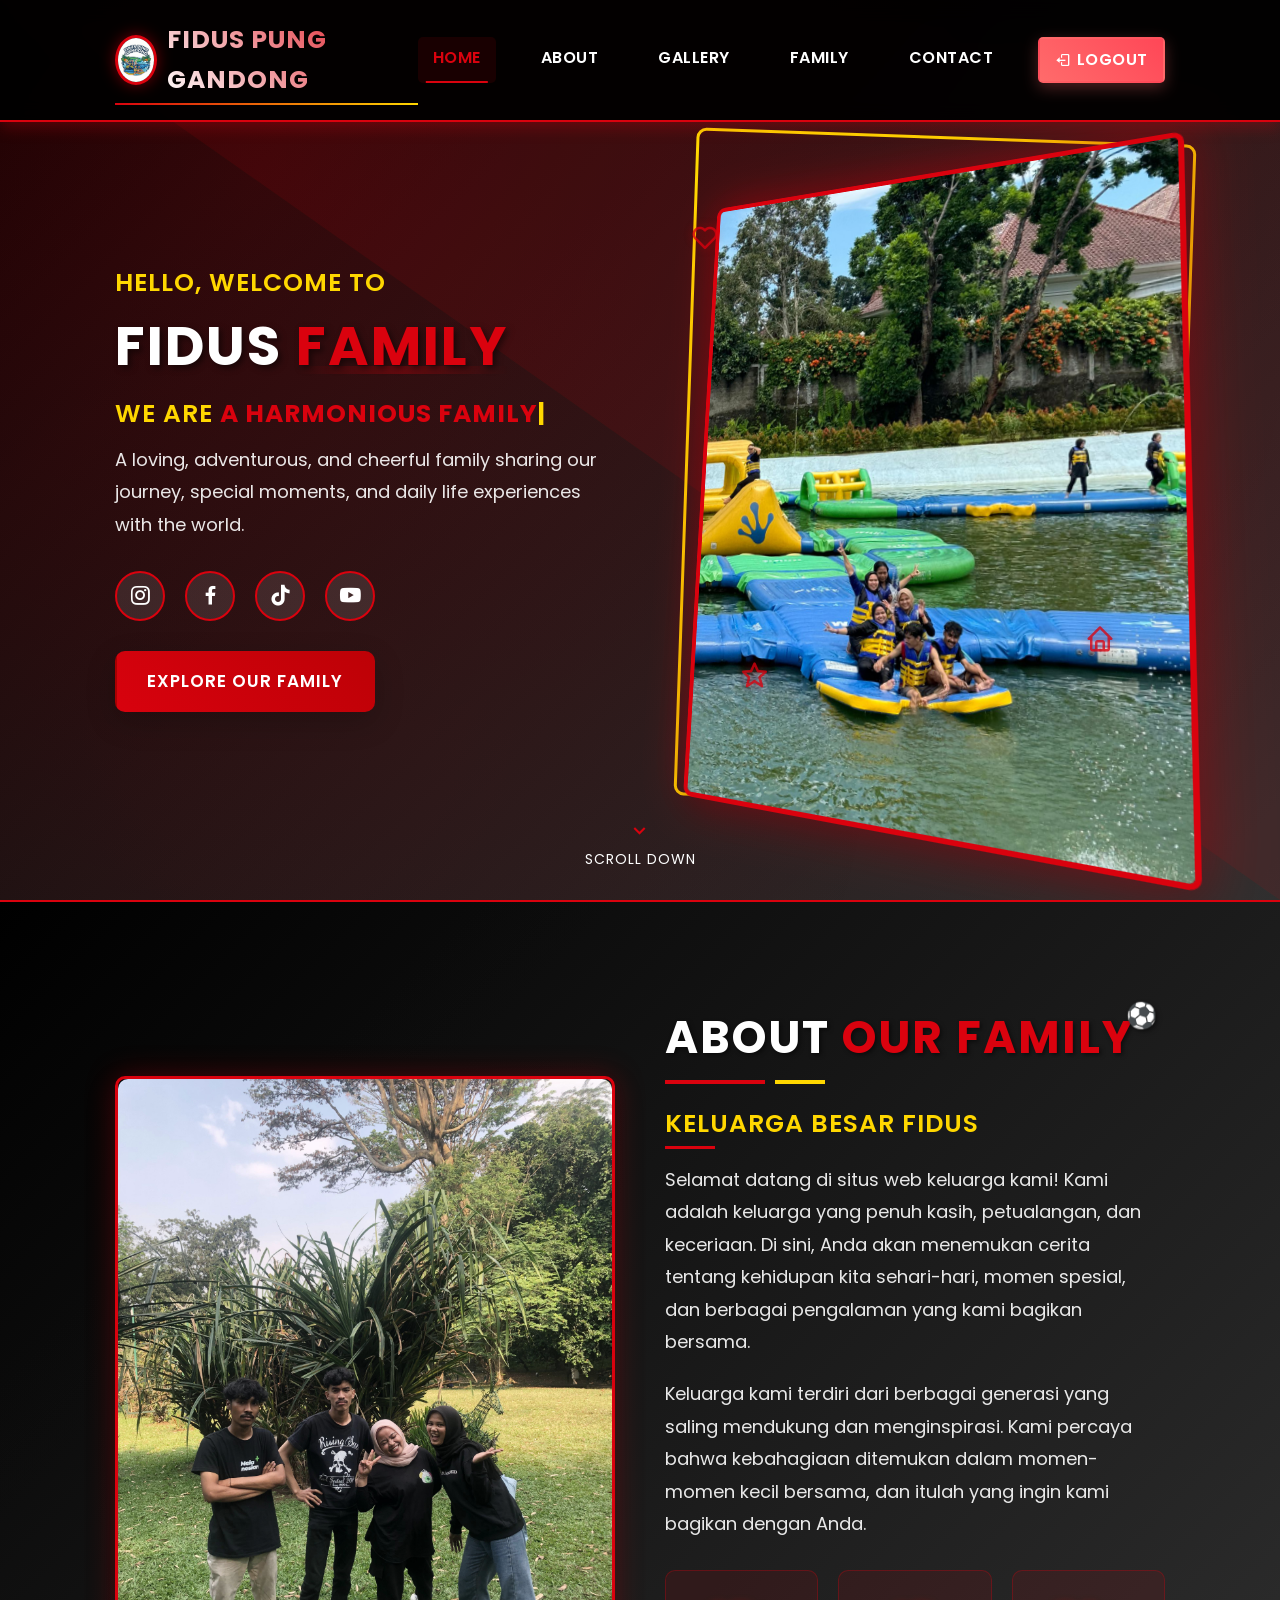
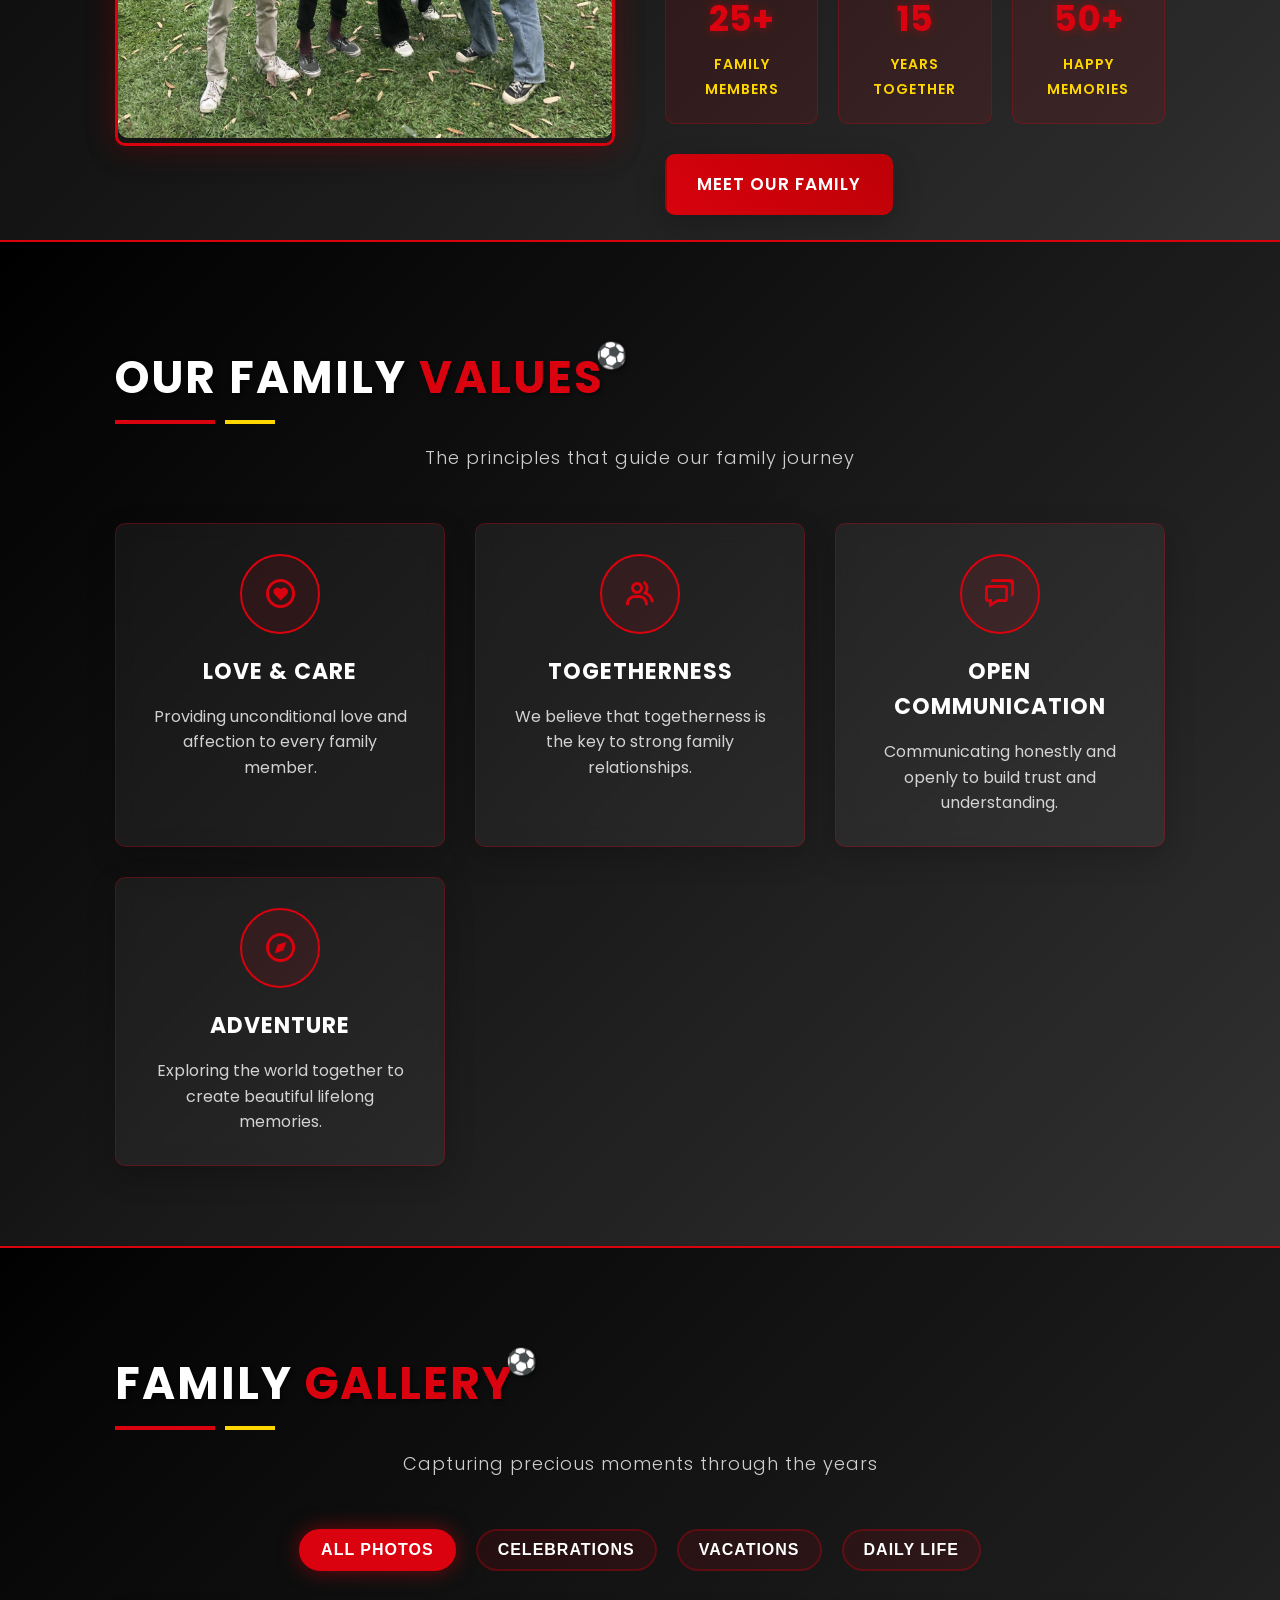
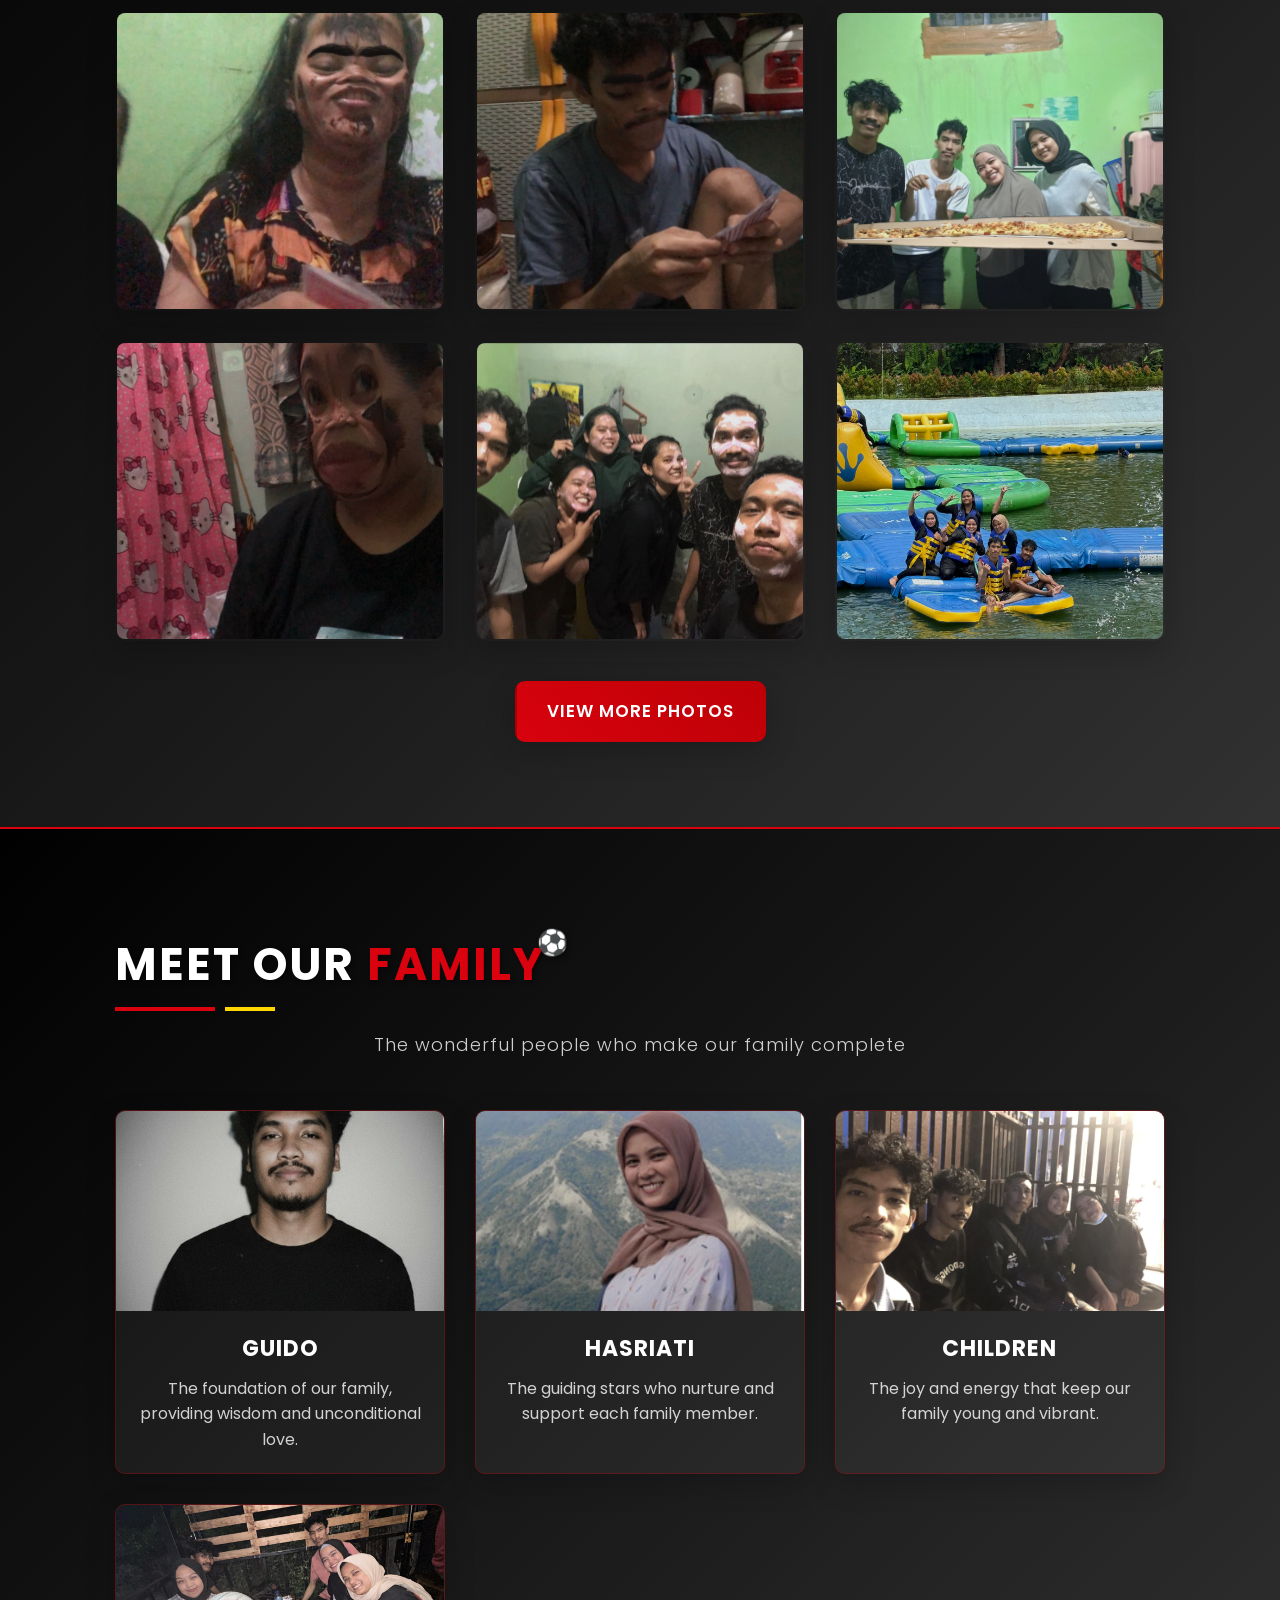
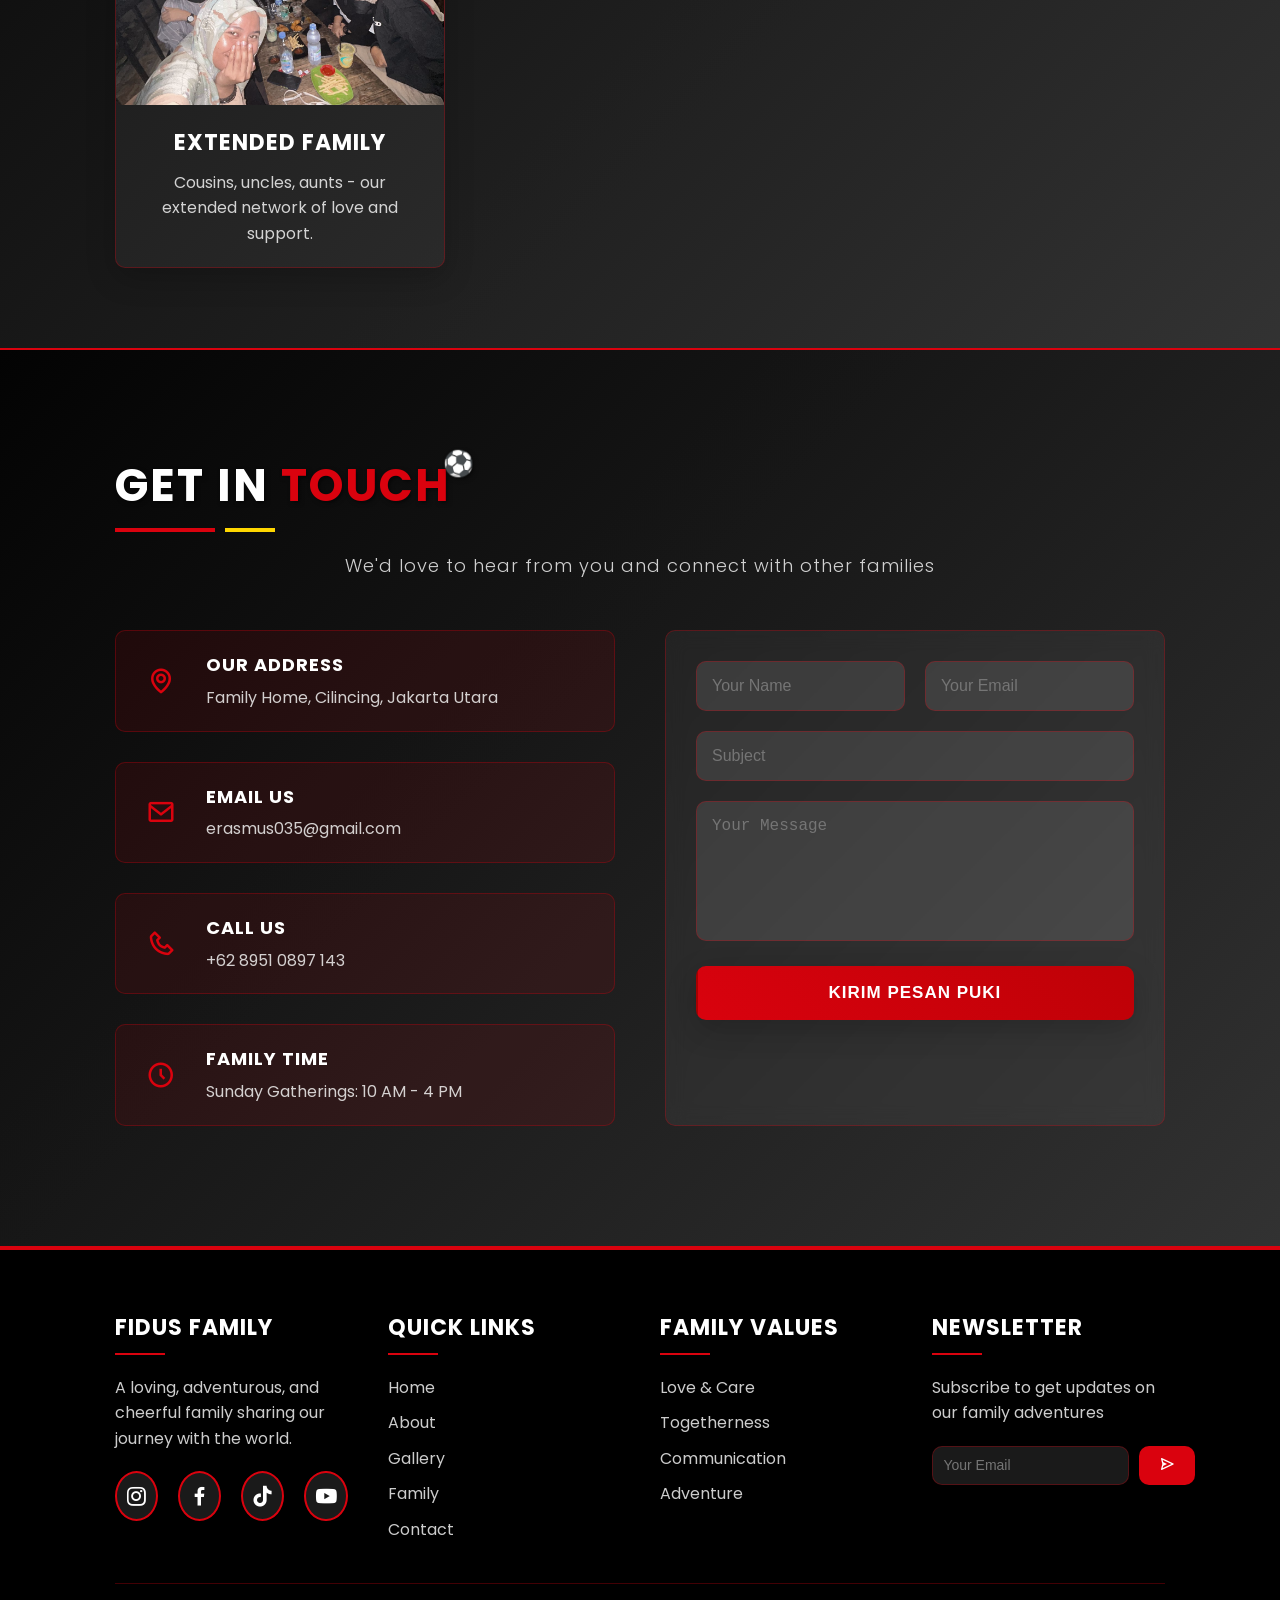
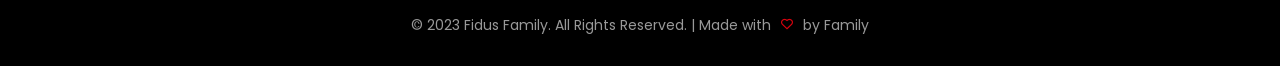
<file: index.html>
<!DOCTYPE html>
<html lang="en">
<head>
    <meta charset="UTF-8">
    <meta name="viewport" content="width=device-width, initial-scale=1.0">
    <title>Profil Keluarga Besar Fidus</title>
    
    <!--box icons-->
    <link href='https://unpkg.com/boxicons@2.1.4/css/boxicons.min.css' rel='stylesheet'>
    
    <!--google fonts-->
    <link rel="preconnect" href="https://fonts.googleapis.com">
    <link rel="preconnect" href="https://fonts.gstatic.com" crossorigin>
    <link href="https://fonts.googleapis.com/css2?family=Poppins:wght@300;400;500;600;700&family=Playfair+Display:wght@400;500;600;700&family=Dancing+Script:wght@400;500;600&display=swap" rel="stylesheet">
    
    <!--custom css-->
    <link rel="stylesheet" href="style.css">
</head>
<body>

    <!--header design-->
    <header class="header">
        <a href="#" class="logo">
            <img src="unnamed.jpg" alt="Fidus Family Logo" class="logo-img">
            <span class="logo-text">Fidus Pung Gandong</span>
        </a>

        <i class='bx bx-menu' id="menu-icon"></i>

        <nav class="navbar">
            <a href="#home" class="active">Home</a>
            <a href="#about">About</a>
            <a href="#photos">Gallery</a>
            <a href="#family">Family</a>
            <a href="#contact">Contact</a>
            <a href="#" class="logout-btn" id="logoutBtn">
                <i class='bx bx-log-out'></i>
                <span>Logout</span>
            </a>
        </nav>
    </header>

    <!-- Mobile Menu Overlay -->
    <div class="menu-overlay" id="menuOverlay"></div>

    <!--home section design-->
    <section class="home" id="home">
        <div class="home-content">
            <h3>Hello, Welcome to</h3>
            <h1>Fidus <span>Family</span></h1>
            <h3 class="tagline">We Are <span class="typing-text">A Harmonious Family</span></h3>
            <p>A loving, adventurous, and cheerful family sharing our journey, special moments, and daily life experiences with the world.</p>
            <div class="social-media">
                <a href="https://www.instagram.com/"><i class='bx bxl-instagram' ></i></a>
                <a href="#"><i class='bx bxl-facebook' ></i></a>
                <a href="https://www.tiktok.com/@florensiano7"><i class='bx bxl-tiktok' ></i></a>
                <a href="#"><i class='bx bxl-youtube' ></i></a>
            </div>
            <a href="#" class="btn">Explore Our Family</a>
        </div>

        <div class="home-img">
            <div class="img-container">
                <img src="fidus4.jpg" alt="Fidus Family" class="main-img">
                <div class="img-frame"></div>
                <div class="floating-icons">
                    <i class='bx bx-heart'></i>
                    <i class='bx bx-home'></i>
                    <i class='bx bx-star'></i>
                </div>
            </div>
        </div>
        
        <!-- Scroll indicator -->
        <div class="scroll-down">
            <a href="#about">
                <i class='bx bx-chevron-down'></i>
                <span>Scroll Down</span>
            </a>
        </div>
    </section>

    <!--about section design-->
    <section class="about" id="about">
        <div class="about-img">
            <div class="img-wrapper">
                <img src="fidus12.jpg" alt="About Fidus Family">
                <div class="img-overlay"></div>
            </div>
        </div>

        <div class="about-content">
            <h2 class="heading">About <span>Our Family</span></h2>
            <h3>Keluarga Besar Fidus</h3>
            <p>Selamat datang di situs web keluarga kami! Kami adalah keluarga yang penuh kasih, petualangan, dan keceriaan. Di sini, Anda akan menemukan cerita tentang kehidupan kita sehari-hari, momen spesial, dan berbagai pengalaman yang kami bagikan bersama.</p>
            <p>Keluarga kami terdiri dari berbagai generasi yang saling mendukung dan menginspirasi. Kami percaya bahwa kebahagiaan ditemukan dalam momen-momen kecil bersama, dan itulah yang ingin kami bagikan dengan Anda.</p>
            <div class="family-stats">
                <div class="stat">
                    <h4>25+</h4>
                    <p>Family Members</p>
                </div>
                <div class="stat">
                    <h4>15</h4>
                    <p>Years Together</p>
                </div>
                <div class="stat">
                    <h4>50+</h4>
                    <p>Happy Memories</p>
                </div>
            </div>
            <a href="#family" class="btn">Meet Our Family</a>
        </div>
    </section>

    <!--family values section-->
    <section class="values" id="values">
        <h2 class="heading">Our Family <span>Values</span></h2>
        <p class="section-subtitle">The principles that guide our family journey</p>
        
        <div class="values-container">
            <div class="value-card">
                <div class="value-icon">
                    <i class='bx bx-heart-circle'></i>
                </div>
                <h3>Love & Care</h3>
                <p>Providing unconditional love and affection to every family member.</p>
            </div>
            
            <div class="value-card">
                <div class="value-icon">
                    <i class='bx bx-group'></i>
                </div>
                <h3>Togetherness</h3>
                <p>We believe that togetherness is the key to strong family relationships.</p>
            </div>
            
            <div class="value-card">
                <div class="value-icon">
                    <i class='bx bx-chat'></i>
                </div>
                <h3>Open Communication</h3>
                <p>Communicating honestly and openly to build trust and understanding.</p>
            </div>
            
            <div class="value-card">
                <div class="value-icon">
                    <i class='bx bx-compass'></i>
                </div>
                <h3>Adventure</h3>
                <p>Exploring the world together to create beautiful lifelong memories.</p>
            </div>
        </div>
    </section>

    <!--photos section design-->
    <section class="photos" id="photos">
        <h2 class="heading">Family <span>Gallery</span></h2>
        <p class="section-subtitle">Capturing precious moments through the years</p>

        <div class="gallery-controls">
            <button class="filter-btn active" data-filter="all">All Photos</button>
            <button class="filter-btn" data-filter="celebration">Celebrations</button>
            <button class="filter-btn" data-filter="vacation">Vacations</button>
            <button class="filter-btn" data-filter="daily">Daily Life</button>
        </div>

        <div class="photos-container">
            <div class="photos-box" data-category="celebration">
                <img src="fidus10.jpeg" alt="Family Celebration">
                <div class="photos-layer">
                    <h4>Family Celebration</h4>
                    <p>Celebrating special occasions together with joy and laughter.</p>
                    <div class="photo-actions">
                        <a href="#" class="zoom-btn"><i class='bx bx-zoom-in'></i></a>
                        <a href="fidus10.jpeg" download="fidus10.jpeg" class="download-btn"><i class='bx bx-download'></i></a>
                    </div>
                </div>
            </div>

            <div class="photos-box" data-category="vacation">
                <img src="fidus11.jpeg" alt="Family Vacation">
                <div class="photos-layer">
                    <h4>Beach Vacation</h4>
                    <p>Creating beautiful memories by the sea during our annual family trip.</p>
                    <div class="photo-actions">
                        <a href="#" class="zoom-btn"><i class='bx bx-zoom-in'></i></a>
                        <a href="fidus11.jpeg" download="fidus11.jpeg" class="download-btn"><i class='bx bx-download'></i></a>
                    </div>
                </div>
            </div>

            <div class="photos-box" data-category="daily">
                <img src="fidus6.jpg" alt="Family Dinner">
                <div class="photos-layer">
                    <h4>Family Dinner</h4>
                    <p>Sharing stories and delicious meals around the dinner table.</p>
                    <div class="photo-actions">
                        <a href="#" class="zoom-btn"><i class='bx bx-zoom-in'></i></a>
                        <a href="fidus6.jpg" download="fidus6.jpg" class="download-btn"><i class='bx bx-download'></i></a>
                    </div>
                </div>      
            </div>

            <div class="photos-box" data-category="celebration">
                <img src="fidus9.jpeg" alt="Birthday Party">
                <div class="photos-layer">
                    <h4>Birthday Party</h4>
                    <p>Celebrating another year of life with love and cheer.</p>
                    <div class="photo-actions">
                        <a href="#" class="zoom-btn"><i class='bx bx-zoom-in'></i></a>
                        <a href="fidus9.jpeg" download="fidus9.jpeg" class="download-btn"><i class='bx bx-download'></i></a>
                    </div>
                </div>
            </div>

            <div class="photos-box" data-category="vacation">
                <img src="fidus2.jpg" alt="Mountain Trip">
                <div class="photos-layer">
                    <h4>Mountain Adventure</h4>
                    <p>Exploring nature and challenging ourselves with outdoor activities.</p>
                    <div class="photo-actions">
                        <a href="#" class="zoom-btn"><i class='bx bx-zoom-in'></i></a>
                        <a href="fidus2.jpg" download="fidus2.jpg" class="download-btn"><i class='bx bx-download'></i></a>
                    </div>
                </div>
            </div>

            <div class="photos-box" data-category="daily">
                <img src="fidus3.jpg" alt="Game Night">
                <div class="photos-layer">
                    <h4>Family Game Night</h4>
                    <p>Fun and laughter during our weekly family game sessions.</p>
                    <div class="photo-actions">
                        <a href="#" class="zoom-btn"><i class='bx bx-zoom-in'></i></a>
                        <a href="fidus3.jpg" download="fidus3.jpg" class="download-btn"><i class='bx bx-download'></i></a>
                    </div>
                </div>
            </div>
        </div>
        
        <div class="view-more">
            <a href="#" class="btn">View More Photos</a>
        </div>
    </section>

    <!--family members section-->
    <section class="family" id="family">
        <h2 class="heading">Meet Our <span>Family</span></h2>
        <p class="section-subtitle">The wonderful people who make our family complete</p>
        
        <div class="family-container">
            <div class="family-card">
                <div class="member-img">
                    <img src="guido.jpg" alt="Grandparents">
                </div>
                <h3>Guido</h3>
                <p>The foundation of our family, providing wisdom and unconditional love.</p>
            </div>
            
            <div class="family-card">
                <div class="member-img">
                    <img src="hasriati.jpg" alt="Parents">
                </div>
                <h3>Hasriati</h3>
                <p>The guiding stars who nurture and support each family member.</p>
            </div>
            
            <div class="family-card">
                <div class="member-img">
                    <img src="fidus7.jpg" alt="Children">
                </div>
                <h3>Children</h3>
                <p>The joy and energy that keep our family young and vibrant.</p>
            </div>
            
            <div class="family-card">
                <div class="member-img">
                    <img src="fidus8.jpg" alt="Extended Family">
                </div>
                <h3>Extended Family</h3>
                <p>Cousins, uncles, aunts - our extended network of love and support.</p>
            </div>
        </div>
    </section>

    <!--contact section-->
    <section class="contact" id="contact">
        <h2 class="heading">Get In <span>Touch</span></h2>
        <p class="section-subtitle">We'd love to hear from you and connect with other families</p>
        
        <div class="contact-container">
            <div class="contact-info">
                <div class="info-box">
                    <i class='bx bx-map'></i>
                    <div>
                        <h3>Our Address</h3>
                        <p>Family Home, Cilincing, Jakarta Utara</p>
                    </div>
                </div>
                
                <div class="info-box">
                    <i class='bx bx-envelope'></i>
                    <div>
                        <h3>Email Us</h3>
                        <p>erasmus035@gmail.com</p>
                    </div>
                </div>
                
                <div class="info-box">
                    <i class='bx bx-phone'></i>
                    <div>
                        <h3>Call Us</h3>
                        <p>+62 8951 0897 143</p>
                    </div>
                </div>
                
                <div class="info-box">
                    <i class='bx bx-time-five'></i>
                    <div>
                        <h3>Family Time</h3>
                        <p>Sunday Gatherings: 10 AM - 4 PM</p>
                    </div>
                </div>
            </div>
            
            <div class="contact-form">
                <form action="#">
                    <div class="input-box">
                        <input type="text" placeholder="Your Name" required>
                        <input type="email" placeholder="Your Email" required>
                    </div>
                    <div class="input-box">
                        <input type="text" placeholder="Subject" required>
                    </div>
                    <textarea placeholder="Your Message" rows="6" required></textarea>
                    <button type="submit" class="btn">Kirim Pesan Puki</button>
                </form>
            </div>
        </div>
    </section>

    <!--footer-->
    <footer class="footer">
        <div class="footer-container">
            <div class="footer-col">
                <h3>Fidus Family</h3>
                <p>A loving, adventurous, and cheerful family sharing our journey with the world.</p>
                <div class="social-media">
                    <a href="https://www.instagram.com/" target="_blank"><i class='bx bxl-instagram' ></i></a>
                    <a href="#"><i class='bx bxl-facebook' ></i></a>
                    <a href="https://www.tiktok.com/@florensiano7"><i class='bx bxl-tiktok' ></i></a>
                    <a href="#"><i class='bx bxl-youtube' ></i></a>
                </div>
            </div>
            
            <div class="footer-col">
                <h3>Quick Links</h3>
                <ul>
                    <li><a href="#home">Home</a></li>
                    <li><a href="#about">About</a></li>
                    <li><a href="#photos">Gallery</a></li>
                    <li><a href="#family">Family</a></li>
                    <li><a href="#contact">Contact</a></li>
                </ul>
            </div>
            
            <div class="footer-col">
                <h3>Family Values</h3>
                <ul>
                    <li><a href="#values">Love & Care</a></li>
                    <li><a href="#values">Togetherness</a></li>
                    <li><a href="#values">Communication</a></li>
                    <li><a href="#values">Adventure</a></li>
                </ul>
            </div>
            
            <div class="footer-col">
                <h3>Newsletter</h3>
                <p>Subscribe to get updates on our family adventures</p>
                <div class="newsletter">
                    <input type="email" placeholder="Your Email">
                    <button type="submit"><i class='bx bx-send'></i></button>
                </div>
            </div>
        </div>
        
        <div class="footer-bottom">
            <p>&copy; 2023 Fidus Family. All Rights Reserved. | Made with <i class='bx bx-heart'></i> by Family</p>
        </div>
    </footer>

    <!--back to top button-->
    <a href="#home" class="back-to-top">
        <i class='bx bx-chevron-up'></i>
    </a>

    <!--custom js-->
    <script src="main.js"></script>
    
</body>
</html>
</file>
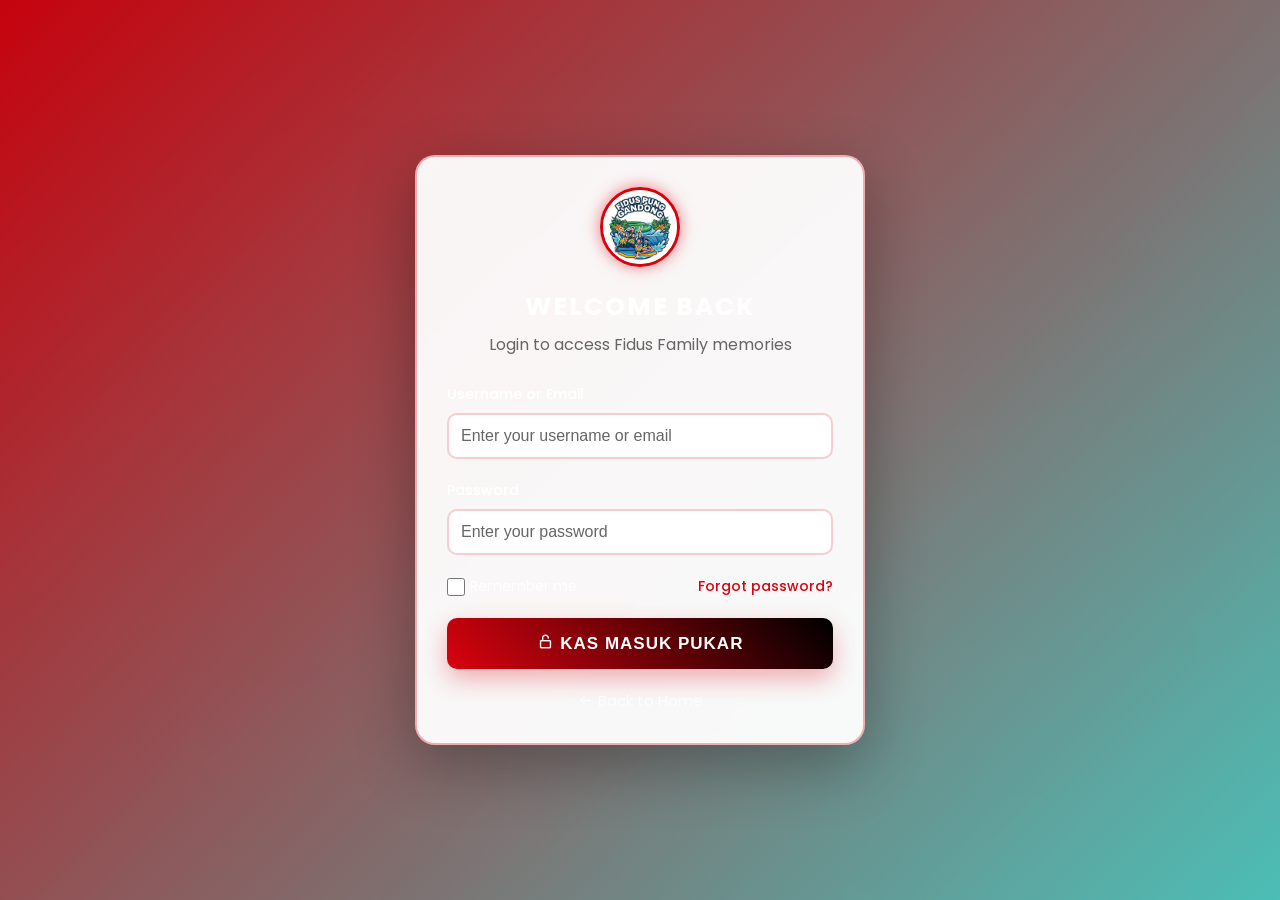
<file: login.html>
<!DOCTYPE html>
<html lang="en">
<head>
    <meta charset="UTF-8">
    <meta name="viewport" content="width=device-width, initial-scale=1.0">
    <title>Login - Fidus Family</title>
    
    <!--box icons-->
    <link href='https://unpkg.com/boxicons@2.1.4/css/boxicons.min.css' rel='stylesheet'>
    
    <!--google fonts-->
    <link rel="preconnect" href="https://fonts.googleapis.com">
    <link rel="preconnect" href="https://fonts.gstatic.com" crossorigin>
    <link href="https://fonts.googleapis.com/css2?family=Poppins:wght@300;400;500;600;700&family=Playfair+Display:wght@400;500;600;700&display=swap" rel="stylesheet">
    
    <!--custom css-->
    <link rel="stylesheet" href="style.css">
    
    <style>
        .login-container {
            min-height: 100vh;
            display: flex;
            align-items: center;
            justify-content: center;
            background: linear-gradient(135deg, rgba(218, 2, 14, 0.9) 0%, rgba(78, 205, 196, 0.9) 100%);
            padding: 2rem;
            position: relative;
            overflow: hidden;
        }
        
        .login-container::before {
            content: '';
            position: absolute;
            top: 0;
            left: 0;
            width: 100%;
            height: 100%;
            background: 
                radial-gradient(circle at 25% 25%, rgba(255, 255, 255, 0.1) 0%, transparent 50%),
                radial-gradient(circle at 75% 75%, rgba(255, 255, 255, 0.1) 0%, transparent 50%);
            z-index: -1;
        }
        
        .login-box {
            background: rgba(255, 255, 255, 0.95);
            backdrop-filter: blur(20px);
            border-radius: 20px;
            box-shadow: 0 20px 60px rgba(0, 0, 0, 0.3);
            padding: 3rem;
            width: 100%;
            max-width: 450px;
            text-align: center;
            border: 2px solid rgba(218, 2, 14, 0.3);
            animation: slideIn 0.8s ease forwards;
        }
        
        .login-header {
            margin-bottom: 2.5rem;
        }
        
        .login-header h2 {
            font-size: 2.5rem;
            color: var(--dark-color);
            margin-bottom: 0.5rem;
            font-weight: 700;
            text-transform: uppercase;
            letter-spacing: 2px;
        }
        
        .login-header p {
            font-size: 1.6rem;
            color: #666;
            margin-bottom: 2rem;
        }
        
        .family-logo {
            width: 80px;
            height: 80px;
            border-radius: 50%;
            display: flex;
            align-items: center;
            justify-content: center;
            margin: 0 auto 2rem;
            font-size: 2rem;
            color: white;
            font-weight: 700;
            animation: pulse 2s ease-in-out infinite;
            overflow: hidden;
            border: 3px solid var(--primary-color);
            box-shadow: 0 0 15px rgba(218, 2, 14, 0.5);
        }
        
        .family-logo-img {
            width: 100%;
            height: 100%;
            object-fit: cover;
            border-radius: 50%;
            transition: var(--transition);
        }
        
        .family-logo:hover .family-logo-img {
            transform: scale(1.1);
        }
        
        .form-group {
            margin-bottom: 2rem;
            text-align: left;
        }
        
        .form-group label {
            display: block;
            font-size: 1.4rem;
            color: var(--dark-color);
            margin-bottom: 0.8rem;
            font-weight: 500;
        }
        
        .form-group input {
            width: 100%;
            padding: 1.2rem;
            border: 2px solid rgba(218, 2, 14, 0.2);
            border-radius: 10px;
            font-size: 1.6rem;
            background: rgba(255, 255, 255, 0.95);
            color: #000;
            transition: var(--transition);
            box-sizing: border-box;
            -webkit-appearance: none;
            -moz-appearance: none;
            appearance: none;
        }
        
        .form-group input::placeholder {
            color: #666;
            opacity: 1;
        }
        
        .form-group input:focus {
            outline: none;
            border-color: var(--primary-color);
            background: rgba(255, 255, 255, 1);
            box-shadow: 0 0 15px rgba(218, 2, 14, 0.2);
            color: #000;
        }
        
        .form-options {
            display: flex;
            justify-content: space-between;
            align-items: center;
            margin-bottom: 2rem;
            font-size: 1.4rem;
        }
        
        .remember-me {
            display: flex;
            align-items: center;
            gap: 0.5rem;
        }
        
        .remember-me input[type="checkbox"] {
            width: 18px;
            height: 18px;
            accent-color: var(--primary-color);
        }
        
        .forgot-password {
            color: var(--primary-color);
            text-decoration: none;
            font-weight: 500;
            transition: var(--transition);
        }
        
        .forgot-password:hover {
            color: var(--secondary-color);
            text-decoration: underline;
        }
        
        .login-btn {
            width: 100%;
            padding: 1.5rem;
            background: linear-gradient(45deg, var(--primary-color), var(--secondary-color));
            color: white;
            border: none;
            border-radius: 10px;
            font-size: 1.7rem;
            font-weight: 600;
            cursor: pointer;
            transition: var(--transition);
            text-transform: uppercase;
            letter-spacing: 1px;
            box-shadow: 0 10px 25px rgba(218, 2, 14, 0.3);
        }
        
        .login-btn:hover {
            transform: translateY(-3px);
            box-shadow: 0 15px 35px rgba(218, 2, 14, 0.4);
        }
        
        .back-to-home {
            margin-top: 2rem;
            text-align: center;
        }
        
        .back-to-home a {
            color: rgba(255, 255, 255, 0.8);
            text-decoration: none;
            font-size: 1.5rem;
            transition: var(--transition);
            display: inline-flex;
            align-items: center;
            gap: 0.5rem;
        }
        
        .back-to-home a:hover {
            color: var(--primary-color);
            transform: translateX(5px);
        }
        
        .error-message {
            background: rgba(255, 107, 107, 0.9);
            color: #d63031;
            padding: 1rem;
            border-radius: 8px;
            margin-bottom: 1.5rem;
            font-size: 1.4rem;
            display: none;
            animation: shake 0.5s ease-in-out;
        }
        
        @keyframes shake {
            0%, 100% { transform: translateX(0); }
            25% { transform: translateX(-10px); }
            75% { transform: translateX(10px); }
        }
        
        @keyframes slideIn {
            from {
                opacity: 0;
                transform: translateY(30px);
            }
            to {
                opacity: 1;
                transform: translateY(0);
            }
        }
        
        /* Responsive */
        @media (max-width: 768px) {
            .login-container {
                padding: 1rem;
            }
            
            .login-box {
                padding: 2rem;
                margin: 1rem;
            }
            
            .login-header h2 {
                font-size: 2rem;
            }
            
            .login-header p {
                font-size: 1.4rem;
            }
            
            .family-logo {
                width: 60px;
                height: 60px;
                margin: 0 auto 1.5rem;
            }
            
            .form-group {
                margin-bottom: 1.5rem;
            }
            
            .form-group label {
                font-size: 1.3rem;
            }
            
            .form-group input {
                padding: 1rem;
                font-size: 1.4rem;
            }
            
            .form-options {
                font-size: 1.3rem;
                flex-direction: column;
                gap: 1rem;
                align-items: stretch;
            }
            
            .login-btn {
                padding: 1.2rem 2rem;
                font-size: 1.5rem;
            }
        }
        
        @media (max-width: 576px) {
            .login-container {
                padding: 0.5rem;
            }
            
            .login-box {
                padding: 1.5rem;
                margin: 0.5rem;
            }
            
            .login-header h2 {
                font-size: 1.8rem;
            }
            
            .login-header p {
                font-size: 1.3rem;
            }
            
            .family-logo {
                width: 50px;
                height: 50px;
                margin: 0 auto 1rem;
            }
            
            .form-group input {
                padding: 0.8rem;
                font-size: 1.3rem;
            }
            
            .login-btn {
                padding: 1rem 1.5rem;
                font-size: 1.4rem;
            }
        }
    </style>
</head>
<body>
    <div class="login-container">
        <div class="login-box">
            <div class="login-header">
                <div class="family-logo">
                    <img src="unnamed.jpg" alt="Fidus Family Logo" class="family-logo-img">
                </div>
                <h2>Welcome Back</h2>
                <p>Login to access Fidus Family memories</p>
            </div>
            
            <form id="loginForm">
                <div class="error-message" id="errorMessage">
                    Invalid username or password. Please try again.
                </div>
                
                <div class="form-group">
                    <label for="username">Username or Email</label>
                    <input type="text" id="username" name="username" placeholder="Enter your username or email" required>
                </div>
                
                <div class="form-group">
                    <label for="password">Password</label>
                    <input type="password" id="password" name="password" placeholder="Enter your password" required>
                </div>
                
                <div class="form-options">
                    <div class="remember-me">
                        <input type="checkbox" id="remember" name="remember">
                        <label for="remember">Remember me</label>
                    </div>
                    <a href="#" class="forgot-password">Forgot password?</a>
                </div>
                
                <button type="submit" class="login-btn">
                    <i class='bx bx-lock-open-alt'></i> Kas Masuk Pukar
                </button>
            </form>
            
            <div class="back-to-home">
                <a href="index.html">
                    <i class='bx bx-arrow-back'></i>
                    Back to Home
                </a>
            </div>
        </div>
    </div>
    
    <script>
        document.getElementById('loginForm').addEventListener('submit', function(e) {
            e.preventDefault();
            
            const username = document.getElementById('username').value;
            const password = document.getElementById('password').value;
            const errorMessage = document.getElementById('errorMessage');
            
            // Simple validation (dalam implementasi nyata, ini akan terhubung ke backend)
            if (username === 'fidus' && password === 'family123') {
                // Login berhasil - redirect ke main website
                window.location.href = 'index.html';
            } else {
                // Login gagal - tampilkan error
                errorMessage.style.display = 'block';
                
                // Shake animation
                const loginBox = document.querySelector('.login-box');
                loginBox.style.animation = 'shake 0.5s ease-in-out';
                setTimeout(() => {
                    loginBox.style.animation = '';
                }, 500);
            }
        });
        
        // Hide error message saat user mulai mengetik
        document.getElementById('username').addEventListener('input', function() {
            document.getElementById('errorMessage').style.display = 'none';
        });
        
        document.getElementById('password').addEventListener('input', function() {
            document.getElementById('errorMessage').style.display = 'none';
        });
    </script>
</body>
</html>
</file>
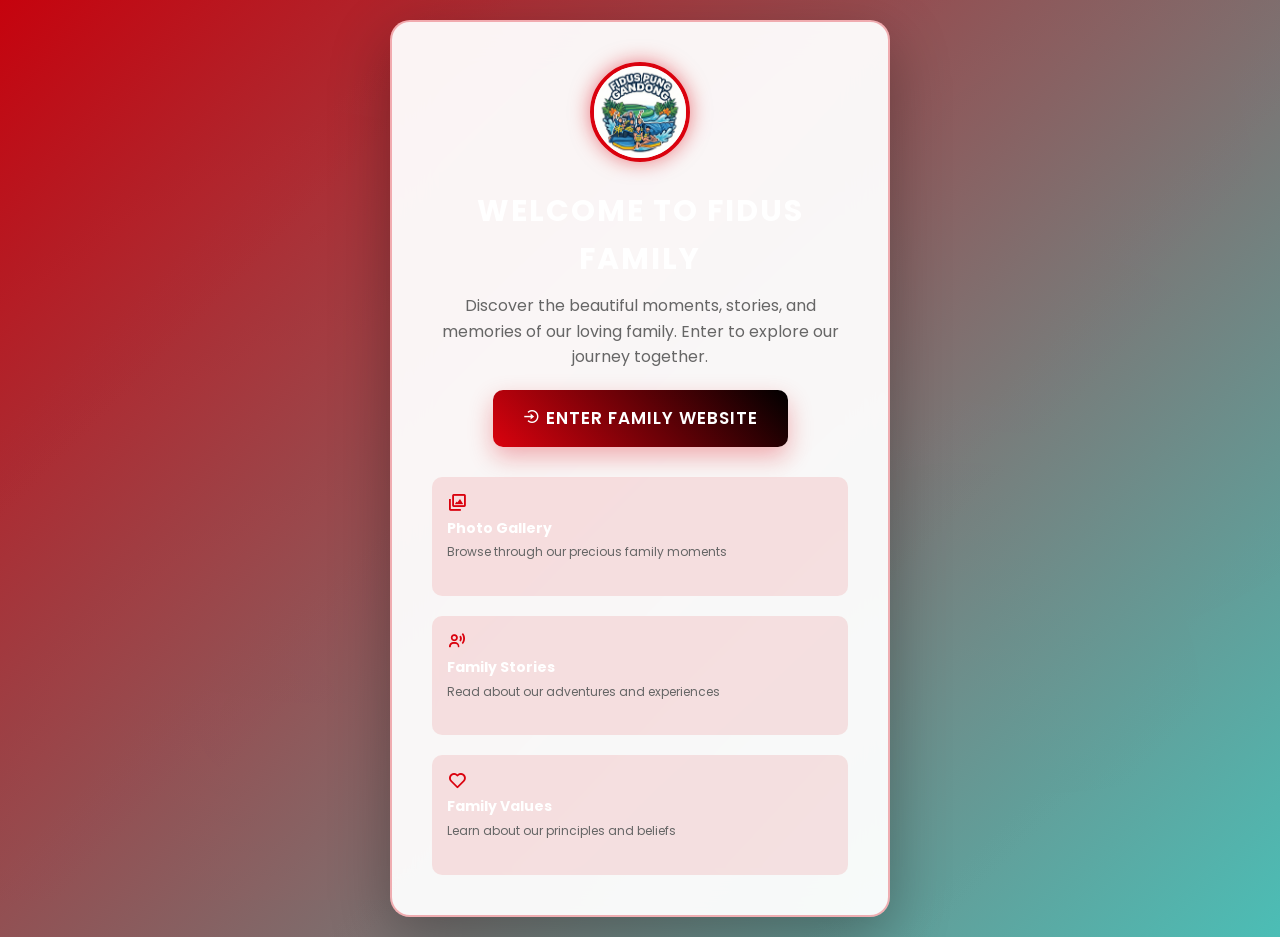
<file: welcome.html>
<!DOCTYPE html>
<html lang="en">
<head>
    <meta charset="UTF-8">
    <meta name="viewport" content="width=device-width, initial-scale=1.0">
    <title>Fidus Family - Welcome</title>
    
    <!--box icons-->
    <link href='https://unpkg.com/boxicons@2.1.4/css/boxicons.min.css' rel='stylesheet'>
    
    <!--google fonts-->
    <link rel="preconnect" href="https://fonts.googleapis.com">
    <link rel="preconnect" href="https://fonts.gstatic.com" crossorigin>
    <link href="https://fonts.googleapis.com/css2?family=Poppins:wght@300;400;500;600;700&family=Playfair+Display:wght@400;500;600;700&family=Dancing+Script:wght@400;500;600&display=swap" rel="stylesheet">
    
    <!--custom css-->
    <link rel="stylesheet" href="style.css">
    
    <style>
        .welcome-container {
            min-height: 100vh;
            display: flex;
            align-items: center;
            justify-content: center;
            background: linear-gradient(135deg, rgba(218, 2, 14, 0.9) 0%, rgba(78, 205, 196, 0.9) 100%);
            padding: 2rem;
            position: relative;
            overflow: hidden;
        }
        
        .welcome-container::before {
            content: '';
            position: absolute;
            top: 0;
            left: 0;
            width: 100%;
            height: 100%;
            background: 
                radial-gradient(circle at 25% 25%, rgba(255, 255, 255, 0.1) 0%, transparent 50%),
                radial-gradient(circle at 75% 75%, rgba(255, 255, 255, 0.1) 0%, transparent 50%);
            z-index: -1;
        }
        
        .welcome-box {
            background: rgba(255, 255, 255, 0.95);
            backdrop-filter: blur(20px);
            border-radius: 20px;
            box-shadow: 0 20px 60px rgba(0, 0, 0, 0.3);
            padding: 4rem;
            width: 100%;
            max-width: 500px;
            text-align: center;
            border: 2px solid rgba(218, 2, 14, 0.3);
            animation: slideIn 0.8s ease forwards;
        }
        
        .welcome-logo {
            margin-bottom: 2rem;
        }
        
        .welcome-logo img {
            width: 100px;
            height: 100px;
            border-radius: 50%;
            object-fit: cover;
            border: 4px solid var(--primary-color);
            box-shadow: 0 0 20px rgba(218, 2, 14, 0.5);
            transition: var(--transition);
            animation: pulse 2s ease-in-out infinite;
        }
        
        .welcome-logo img:hover {
            transform: scale(1.05);
            box-shadow: 0 0 30px rgba(218, 2, 14, 0.8);
        }
        
        .welcome-content h1 {
            font-size: 3rem;
            color: var(--dark-color);
            margin-bottom: 1rem;
            font-weight: 700;
            text-transform: uppercase;
            letter-spacing: 2px;
        }
        
        .welcome-content p {
            font-size: 1.6rem;
            color: #666;
            margin-bottom: 2rem;
            line-height: 1.6;
        }
        
        .enter-btn {
            display: inline-block;
            padding: 1.5rem 3rem;
            background: linear-gradient(45deg, var(--primary-color), var(--secondary-color));
            color: white;
            border: none;
            border-radius: 10px;
            font-size: 1.7rem;
            font-weight: 600;
            cursor: pointer;
            transition: var(--transition);
            text-transform: uppercase;
            letter-spacing: 1px;
            box-shadow: 0 10px 25px rgba(218, 2, 14, 0.3);
        }
        
        .enter-btn:hover {
            transform: translateY(-3px);
            box-shadow: 0 15px 35px rgba(218, 2, 14, 0.4);
        }
        
        .features {
            display: grid;
            grid-template-columns: repeat(auto-fit, minmax(200px, 1fr));
            gap: 2rem;
            margin-top: 3rem;
            text-align: left;
        }
        
        .feature {
            padding: 1.5rem;
            background: rgba(218, 2, 14, 0.1);
            border-radius: 10px;
            transition: var(--transition);
        }
        
        .feature:hover {
            background: rgba(218, 2, 14, 0.2);
            transform: translateY(-2px);
        }
        
        .feature i {
            font-size: 2rem;
            color: var(--primary-color);
            margin-bottom: 0.5rem;
        }
        
        .feature h3 {
            font-size: 1.4rem;
            color: var(--dark-color);
            margin-bottom: 0.5rem;
        }
        
        .feature p {
            font-size: 1.2rem;
            color: #666;
            line-height: 1.4;
        }
        
        @keyframes slideIn {
            from {
                opacity: 0;
                transform: translateY(30px);
            }
            to {
                opacity: 1;
                transform: translateY(0);
            }
        }
        
        @keyframes pulse {
            0%, 100% {
                box-shadow: 0 0 20px rgba(218, 2, 14, 0.5);
            }
            50% {
                box-shadow: 0 0 30px rgba(218, 2, 14, 0.8);
            }
        }
        
        /* Responsive */
        @media (max-width: 768px) {
            .welcome-container {
                padding: 1rem;
            }
            
            .welcome-box {
                padding: 2rem;
                margin: 1rem;
                max-width: none;
            }
            
            .welcome-content h1 {
                font-size: 2.5rem;
            }
            
            .welcome-content p {
                font-size: 1.4rem;
            }
            
            .welcome-logo img {
                width: 80px;
                height: 80px;
            }
            
            .features {
                grid-template-columns: 1fr;
                gap: 1.5rem;
            }
            
            .feature {
                padding: 1rem;
            }
            
            .feature h3 {
                font-size: 1.3rem;
            }
            
            .feature p {
                font-size: 1.1rem;
            }
            
            .enter-btn {
                padding: 1.2rem 2rem;
                font-size: 1.5rem;
            }
        }
        
        @media (max-width: 576px) {
            .welcome-container {
                padding: 0.5rem;
            }
            
            .welcome-box {
                padding: 1.5rem;
                margin: 0.5rem;
            }
            
            .welcome-content h1 {
                font-size: 2rem;
            }
            
            .welcome-content p {
                font-size: 1.3rem;
            }
            
            .welcome-logo img {
                width: 70px;
                height: 70px;
            }
            
            .enter-btn {
                padding: 1rem 1.5rem;
                font-size: 1.4rem;
                width: 100%;
            }
        }
    </style>
</head>
<body>
    <div class="welcome-container">
        <div class="welcome-box">
            <div class="welcome-logo">
                <img src="unnamed.jpg" alt="Fidus Family Logo">
            </div>
            
            <div class="welcome-content">
                <h1>Welcome to Fidus Family</h1>
                <p>Discover the beautiful moments, stories, and memories of our loving family. Enter to explore our journey together.</p>
                
                <a href="login.html" class="enter-btn">
                    <i class='bx bx-log-in-circle'></i>
                    Enter Family Website
                </a>
                
                <div class="features">
                    <div class="feature">
                        <i class='bx bx-images'></i>
                        <h3>Photo Gallery</h3>
                        <p>Browse through our precious family moments</p>
                    </div>
                    <div class="feature">
                        <i class='bx bx-user-voice'></i>
                        <h3>Family Stories</h3>
                        <p>Read about our adventures and experiences</p>
                    </div>
                    <div class="feature">
                        <i class='bx bx-heart'></i>
                        <h3>Family Values</h3>
                        <p>Learn about our principles and beliefs</p>
                    </div>
                </div>
            </div>
        </div>
    </div>
    
    <script>
        // Auto redirect to login after 5 seconds if no interaction
        let redirectTimer = setTimeout(() => {
            window.location.href = 'login.html';
        }, 5000);
        
        // Clear timer if user interacts
        document.addEventListener('click', () => {
            clearTimeout(redirectTimer);
        });
        
        document.addEventListener('keypress', () => {
            clearTimeout(redirectTimer);
        });
    </script>
</body>
</html>
</file>
<file: style.css>
:root {
    --primary-color: #DA020E;
    --secondary-color: #000000;
    --accent-color: #FFD700;
    --light-red: #FF6B6B;
    --dark-red: #A50000;
    --gray-color: #333333;
    --light-gray: #F5F5F5;
    --white-color: #FFFFFF;
    --shadow: 0 10px 30px rgba(0, 0, 0, 0.2);
    --shadow-hover: 0 15px 40px rgba(218, 2, 14, 0.3);
    --transition: all 0.3s ease;
    --border-radius: 10px;
}

* {
    margin: 0;
    padding: 0;
    box-sizing: border-box;
    text-decoration: none;
    border: none;
    outline: none;
    scroll-behavior: smooth;
}

html {
    font-size: 62.5%;
    overflow-x: hidden;
}

body {
    background: linear-gradient(135deg, #000000 0%, #333333 100%);
    font-family: 'Poppins', sans-serif;
    color: var(--white-color);
    line-height: 1.6;
    position: relative;
}

body::before {
    content: '';
    position: fixed;
    top: 0;
    left: 0;
    width: 100%;
    height: 100%;
    background: 
        radial-gradient(circle at 20% 80%, rgba(218, 2, 14, 0.1) 0%, transparent 50%),
        radial-gradient(circle at 80% 20%, rgba(218, 2, 14, 0.1) 0%, transparent 50%);
    z-index: -1;
}

/* Header Styles */
.header {
    position: fixed;
    top: 0;
    left: 0;
    width: 100%;
    padding: 2rem 9%;
    background: rgba(0, 0, 0, 0.95);
    backdrop-filter: blur(10px);
    box-shadow: 0 5px 15px rgba(218, 2, 14, 0.3);
    display: flex;
    justify-content: space-between;
    align-items: center;
    z-index: 1000;
    transition: var(--transition);
    border-bottom: 2px solid var(--primary-color);
}

.header.sticky {
    padding: 1.5rem 9%;
    background: rgba(0, 0, 0, 0.98);
}

.logo {
    font-size: 2.5rem;
    color: var(--white-color);
    font-weight: 700;
    font-family: 'Poppins', sans-serif;
    display: flex;
    align-items: center;
    text-transform: uppercase;
    letter-spacing: 1px;
    position: relative;
    gap: 1rem;
}

.logo-img {
    width: 50px;
    height: 50px;
    border-radius: 50%;
    object-fit: cover;
    border: 3px solid var(--primary-color);
    box-shadow: 0 0 15px rgba(218, 2, 14, 0.5);
    transition: var(--transition);
    animation: rotate 10s linear infinite;
}

.logo:hover .logo-img {
    transform: scale(1.1);
    box-shadow: 0 0 25px rgba(218, 2, 14, 0.8);
}

.logo-text {
    font-weight: 700;
    background: linear-gradient(45deg, var(--white-color), var(--primary-color));
    -webkit-background-clip: text;
    -webkit-text-fill-color: transparent;
    background-clip: text;
    text-shadow: none;
}

.logo::after {
    content: '';
    position: absolute;
    bottom: -5px;
    left: 0;
    width: 100%;
    height: 2px;
    background: linear-gradient(90deg, var(--primary-color), var(--accent-color), var(--primary-color));
    background-size: 200% 100%;
    animation: gradientMove 3s linear infinite;
}

.navbar {
    display: flex;
    gap: 3rem;
}

.navbar a {
    font-size: 1.6rem;
    color: var(--white-color);
    font-weight: 600;
    padding: 0.8rem 1.5rem;
    border-radius: 5px;
    transition: var(--transition);
    position: relative;
    text-transform: uppercase;
    letter-spacing: 0.5px;
}

.navbar a:hover,
.navbar a.active {
    color: var(--primary-color);
    background: rgba(218, 2, 14, 0.1);
}

.navbar a::after {
    content: '';
    position: absolute;
    bottom: 0;
    left: 50%;
    transform: translateX(-50%);
    width: 0;
    height: 2px;
    background: var(--primary-color);
    transition: var(--transition);
}

.navbar a:hover::after,
.navbar a.active::after {
    width: 80%;
}

.logout-btn {
    display: inline-flex;
    align-items: center;
    gap: 0.5rem;
    padding: 0.8rem 1.5rem;
    background: linear-gradient(45deg, #ff6b6b, #ff4757);
    color: white;
    border-radius: 8px;
    font-size: 1.4rem;
    font-weight: 600;
    text-transform: uppercase;
    letter-spacing: 0.5px;
    transition: var(--transition);
    border: 2px solid transparent;
    box-shadow: 0 5px 15px rgba(255, 107, 107, 0.3);
}

.logout-btn:hover {
    background: linear-gradient(45deg, #ff4757, #ff3838);
    transform: translateY(-2px);
    box-shadow: 0 8px 20px rgba(255, 107, 107, 0.4);
    border-color: rgba(255, 255, 255, 0.3);
}

.logout-btn i {
    font-size: 1.6rem;
    transition: var(--transition);
}

.logout-btn:hover i {
    transform: rotate(15deg);
}

.logout-btn span {
    transition: var(--transition);
}

.logout-btn:hover span {
    text-shadow: 0 0 10px rgba(255, 255, 255, 0.5);
}

#menu-icon {
    font-size: 3.6rem;
    color: var(--white-color);
    display: none;
    cursor: pointer;
    transition: var(--transition);
    z-index: 1001;
    padding: 0.5rem;
    border-radius: 8px;
    background: rgba(218, 2, 14, 0.1);
}

#menu-icon:hover {
    color: var(--primary-color);
    background: rgba(218, 2, 14, 0.2);
    transform: scale(1.1);
}

#menu-icon.bx-x {
    background: rgba(255, 107, 107, 0.2);
    color: #ff6b6b;
}

/* Mobile Menu Overlay */
.menu-overlay {
    position: fixed;
    top: 0;
    left: 0;
    width: 100%;
    height: 100%;
    background: rgba(0, 0, 0, 0.5);
    z-index: 998;
    opacity: 0;
    visibility: hidden;
    transition: var(--transition);
}

.menu-overlay.active {
    opacity: 1;
    visibility: visible;
}

/* Section Styles */
section {
    min-height: 100vh;
    padding: 10rem 9% 2rem;
    position: relative;
    overflow: hidden;
}

.heading {
    font-size: 4.5rem;
    font-weight: 700;
    margin-bottom: 3rem;
    font-family: 'Poppins', sans-serif;
    position: relative;
    display: inline-block;
    text-transform: uppercase;
    letter-spacing: 2px;
    text-shadow: 2px 2px 4px rgba(0, 0, 0, 0.5);
}

.heading::before {
    content: '';
    position: absolute;
    bottom: -10px;
    left: 0;
    width: 100px;
    height: 4px;
    background: var(--primary-color);
}

.heading::after {
    content: '';
    position: absolute;
    bottom: -10px;
    left: 110px;
    width: 50px;
    height: 4px;
    background: var(--accent-color);
}

.heading span {
    color: var(--primary-color);
    position: relative;
}

.heading span::after {
    content: '⚽';
    position: absolute;
    top: -10px;
    right: -25px;
    font-size: 2.5rem;
    color: var(--accent-color);
}

.section-subtitle {
    font-size: 1.8rem;
    color: rgba(255, 255, 255, 0.8);
    margin-bottom: 5rem;
    text-align: center;
    font-weight: 300;
    letter-spacing: 1px;
}

/* Home Section */
.home {
    display: flex;
    align-items: center;
    justify-content: space-between;
    gap: 5rem;
    background: linear-gradient(135deg, rgba(0, 0, 0, 0.9) 0%, rgba(51, 51, 51, 0.9) 100%);
    position: relative;
    overflow: hidden;
}

.home::before {
    content: '';
    position: absolute;
    top: 0;
    left: 0;
    width: 100%;
    height: 100%;
    background: 
        url('data:image/svg+xml;utf8,<svg xmlns="http://www.w3.org/2000/svg" viewBox="0 0 100 100" preserveAspectRatio="none"><path d="M0,0 L100,0 L100,100 Z" fill="%23DA020E" opacity="0.1"/></svg>') no-repeat,
        radial-gradient(circle at 10% 10%, rgba(218, 2, 14, 0.2) 0%, transparent 40%),
        radial-gradient(circle at 90% 90%, rgba(218, 2, 14, 0.2) 0%, transparent 40%);
    background-size: cover, 200% 200%, 200% 200%;
    animation: moveBackground 20s linear infinite;
}

.home-content {
    flex: 1;
    z-index: 1;
}

.home-content h3 {
    font-size: 2.5rem;
    font-weight: 600;
    margin-bottom: 1rem;
    color: var(--accent-color);
    opacity: 0;
    animation: fadeUp 0.5s ease forwards;
    animation-delay: 0.2s;
    text-transform: uppercase;
    letter-spacing: 1px;
}

.home-content h1 {
    font-size: 5.5rem;
    font-weight: 700;
    line-height: 1.2;
    margin-bottom: 1.5rem;
    font-family: 'Poppins', sans-serif;
    color: var(--white-color);
    opacity: 0;
    animation: fadeUp 0.8s ease forwards, glow 2s ease-in-out infinite;
    animation-delay: 0.4s;
    text-transform: uppercase;
    letter-spacing: 2px;
    text-shadow: 3px 3px 6px rgba(0, 0, 0, 0.5);
    position: relative;
}

.home-content h1 span {
    color: var(--primary-color);
    position: relative;
    display: inline-block;
}

.home-content h1 span::after {
    content: '';
    position: absolute;
    bottom: 5px;
    left: 0;
    width: 100%;
    height: 8px;
    background: linear-gradient(90deg, transparent, rgba(218, 2, 14, 0.3), transparent);
    z-index: -1;
}

.tagline {
    font-size: 2.8rem;
    font-weight: 600;
    margin-bottom: 2rem;
    color: var(--white-color);
    position: relative;
    display: inline-block;
}

.typing-text {
    color: var(--primary-color);
    position: relative;
    display: inline-block;
    font-weight: 700;
}

.typing-text::after {
    content: '|';
    position: absolute;
    right: -8px;
    animation: blink 1s infinite;
    color: var(--accent-color);
}

.home-content p {
    font-size: 1.8rem;
    margin-bottom: 3rem;
    color: rgba(255, 255, 255, 0.9);
    opacity: 0;
    animation: fadeUp 0.5s ease forwards;
    animation-delay: 0.6s;
    line-height: 1.8;
}

.social-media {
    display: flex;
    gap: 2rem;
    margin-bottom: 3rem;
    opacity: 0;
    animation: fadeUp 0.5s ease forwards;
    animation-delay: 0.8s;
}

.social-media a {
    display: inline-flex;
    justify-content: center;
    align-items: center;
    width: 5rem;
    height: 5rem;
    background: rgba(255, 255, 255, 0.1);
    border: 2px solid var(--primary-color);
    border-radius: 50%;
    font-size: 2.5rem;
    color: var(--white-color);
    transition: var(--transition);
    position: relative;
    overflow: hidden;
}

.social-media a::before {
    content: '';
    position: absolute;
    top: 0;
    left: -100%;
    width: 100%;
    height: 100%;
    background: linear-gradient(90deg, transparent, rgba(218, 2, 14, 0.4), transparent);
    transition: var(--transition);
}

.social-media a:hover::before {
    left: 100%;
}

.social-media a:hover {
    background: var(--primary-color);
    color: var(--white-color);
    transform: translateY(-5px) rotate(5deg);
    box-shadow: 0 10px 20px rgba(218, 2, 14, 0.4);
}

.btn {
    display: inline-block;
    padding: 1.5rem 3rem;
    background: linear-gradient(45deg, var(--primary-color), var(--dark-red));
    color: var(--white-color);
    font-size: 1.7rem;
    font-weight: 600;
    border-radius: var(--border-radius);
    box-shadow: var(--shadow);
    transition: var(--transition);
    cursor: pointer;
    opacity: 0;
    animation: fadeUp 0.8s ease forwards, pulse 2s ease-in-out infinite;
    animation-delay: 1s;
    text-transform: uppercase;
    letter-spacing: 1px;
    position: relative;
    overflow: hidden;
    border: 2px solid transparent;
    background-size: 200% 200%;
    background-position: 0% 50%;
}

.btn::before {
    content: '';
    position: absolute;
    top: 0;
    left: -100%;
    width: 100%;
    height: 100%;
    background: linear-gradient(90deg, transparent, rgba(255, 255, 255, 0.2), transparent);
    transition: var(--transition);
}

.btn:hover::before {
    left: 100%;
}

.btn:hover {
    background: linear-gradient(45deg, var(--dark-red), var(--primary-color));
    transform: translateY(-5px);
    box-shadow: 0 15px 30px rgba(218, 2, 14, 0.4);
    border-color: var(--accent-color);
}

.home-img {
    flex: 1;
    display: flex;
    justify-content: center;
    align-items: center;
    position: relative;
}

.img-container {
    position: relative;
    width: 100%;
    max-width: 500px;
    perspective: 1000px;
}

.home-img .main-img {
    width: 100%;
    border-radius: var(--border-radius);
    box-shadow: 
        0 0 50px rgba(218, 2, 14, 0.5),
        var(--shadow);
    transform: perspective(1000px) rotateY(-15deg) rotateX(5deg);
    transition: var(--transition);
    animation: float 6s ease-in-out infinite;
    border: 5px solid var(--primary-color);
}

.home-img:hover .main-img {
    transform: perspective(1000px) rotateY(0deg) rotateX(0deg);
}

.img-frame {
    position: absolute;
    top: -20px;
    right: -20px;
    width: 100%;
    height: 100%;
    border: 3px solid var(--accent-color);
    border-radius: var(--border-radius);
    z-index: -1;
    transform: rotate(2deg);
}

.floating-icons {
    position: absolute;
    top: 0;
    left: 0;
    width: 100%;
    height: 100%;
    pointer-events: none;
}

.floating-icons i {
    position: absolute;
    font-size: 3rem;
    color: var(--primary-color);
    opacity: 0.8;
    text-shadow: 0 0 10px rgba(218, 2, 14, 0.5);
}

.floating-icons i:nth-child(1) {
    top: 10%;
    left: 5%;
    animation: floatIcon 5s ease-in-out infinite;
}

.floating-icons i:nth-child(2) {
    top: 70%;
    right: 10%;
    animation: floatIcon 7s ease-in-out infinite 1s;
}

.floating-icons i:nth-child(3) {
    bottom: 20%;
    left: 15%;
    animation: floatIcon 6s ease-in-out infinite 0.5s;
}

.scroll-down {
    position: absolute;
    bottom: 30px;
    left: 50%;
    transform: translateX(-50%);
    text-align: center;
}

.scroll-down a {
    display: flex;
    flex-direction: column;
    align-items: center;
    color: var(--white-color);
    font-size: 1.4rem;
    transition: var(--transition);
    text-transform: uppercase;
    letter-spacing: 1px;
}

.scroll-down i {
    font-size: 2.5rem;
    margin-bottom: 5px;
    color: var(--primary-color);
    animation: bounce 2s infinite;
}

.scroll-down:hover {
    color: var(--accent-color);
}

/* About Section */
.about {
    display: flex;
    align-items: center;
    justify-content: space-between;
    gap: 5rem;
    background: linear-gradient(135deg, rgba(0, 0, 0, 0.9) 0%, rgba(51, 51, 51, 0.9) 100%);
    border-top: 2px solid var(--primary-color);
    border-bottom: 2px solid var(--primary-color);
}

.about-img {
    flex: 1;
    position: relative;
}

.img-wrapper {
    position: relative;
    border-radius: var(--border-radius);
    overflow: hidden;
    box-shadow: 
        0 0 30px rgba(218, 2, 14, 0.3),
        var(--shadow);
    border: 3px solid var(--primary-color);
}

.about-img img {
    width: 100%;
    border-radius: var(--border-radius);
    transition: var(--transition);
    filter: grayscale(20%);
}

.about-img:hover img {
    transform: scale(1.05);
    filter: grayscale(0%);
}

.img-overlay {
    position: absolute;
    top: 0;
    left: 0;
    width: 100%;
    height: 100%;
    background: linear-gradient(45deg, rgba(218, 2, 14, 0.3), transparent);
    opacity: 0;
    transition: var(--transition);
}

.about-img:hover .img-overlay {
    opacity: 1;
}

.about-content {
    flex: 1;
}

.about-content h3 {
    font-size: 2.5rem;
    font-weight: 600;
    margin-bottom: 2rem;
    color: var(--accent-color);
    text-transform: uppercase;
    letter-spacing: 1px;
    position: relative;
    display: inline-block;
}

.about-content h3::after {
    content: '';
    position: absolute;
    bottom: -5px;
    left: 0;
    width: 50px;
    height: 3px;
    background: var(--primary-color);
}

.about-content p {
    font-size: 1.8rem;
    line-height: 1.8;
    margin-bottom: 2rem;
    color: rgba(255, 255, 255, 0.9);
}

.family-stats {
    display: flex;
    justify-content: space-between;
    margin: 3rem 0;
    gap: 2rem;
}

.stat {
    text-align: center;
    padding: 2rem;
    border-radius: var(--border-radius);
    background: rgba(218, 2, 14, 0.1);
    border: 1px solid rgba(218, 2, 14, 0.3);
    transition: var(--transition);
    flex: 1;
}

.stat:hover {
    transform: translateY(-10px);
    background: rgba(218, 2, 14, 0.2);
    border-color: var(--primary-color);
    box-shadow: 0 10px 20px rgba(218, 2, 14, 0.2);
}

.stat h4 {
    font-size: 3.5rem;
    color: var(--primary-color);
    margin-bottom: 0.5rem;
    font-weight: 700;
    text-shadow: 0 0 10px rgba(218, 2, 14, 0.5);
}

.stat p {
    font-size: 1.4rem;
    color: var(--accent-color);
    margin: 0;
    font-weight: 600;
    text-transform: uppercase;
    letter-spacing: 1px;
}

/* Values Section */
.values {
    background: linear-gradient(135deg, rgba(0, 0, 0, 0.95) 0%, rgba(51, 51, 51, 0.95) 100%);
    padding: 10rem 9% 8rem;
    position: relative;
}

.values::before {
    content: '';
    position: absolute;
    top: 0;
    left: 0;
    width: 100%;
    height: 100%;
    background-image: 
        radial-gradient(circle at 25% 25%, rgba(218, 2, 14, 0.1) 0%, transparent 50%),
        radial-gradient(circle at 75% 75%, rgba(218, 2, 14, 0.1) 0%, transparent 50%);
    z-index: -1;
}

.values-container {
    display: grid;
    grid-template-columns: repeat(auto-fit, minmax(250px, 1fr));
    gap: 3rem;
}

.value-card {
    background: rgba(255, 255, 255, 0.05);
    padding: 3rem;
    border-radius: var(--border-radius);
    box-shadow: var(--shadow);
    text-align: center;
    transition: var(--transition);
    border: 1px solid rgba(218, 2, 14, 0.3);
    backdrop-filter: blur(10px);
    position: relative;
    overflow: hidden;
}

.value-card::before {
    content: '';
    position: absolute;
    top: 0;
    left: -100%;
    width: 100%;
    height: 100%;
    background: linear-gradient(90deg, transparent, rgba(218, 2, 14, 0.1), transparent);
    transition: var(--transition);
}

.value-card:hover::before {
    left: 100%;
}

.value-card:hover {
    transform: translateY(-10px) scale(1.02);
    box-shadow: var(--shadow-hover);
    border-color: var(--primary-color);
    background: rgba(255, 255, 255, 0.1);
}

.value-icon {
    width: 80px;
    height: 80px;
    background: rgba(218, 2, 14, 0.1);
    border-radius: 50%;
    display: flex;
    align-items: center;
    justify-content: center;
    margin: 0 auto 2rem;
    transition: var(--transition);
    border: 2px solid var(--primary-color);
}

.value-card:hover .value-icon {
    background: var(--primary-color);
    transform: rotate(360deg);
    box-shadow: 0 0 20px rgba(218, 2, 14, 0.5);
}

.value-icon i {
    font-size: 3.5rem;
    color: var(--primary-color);
    transition: var(--transition);
}

.value-card:hover .value-icon i {
    color: var(--white-color);
}

.value-card h3 {
    font-size: 2.2rem;
    margin-bottom: 1.5rem;
    color: var(--white-color);
    text-transform: uppercase;
    letter-spacing: 1px;
}

.value-card p {
    font-size: 1.6rem;
    color: rgba(255, 255, 255, 0.8);
    line-height: 1.6;
}

/* Photos Section */
.photos {
    background: linear-gradient(135deg, rgba(0, 0, 0, 0.9) 0%, rgba(51, 51, 51, 0.9) 100%);
    padding: 10rem 9% 8rem;
    border-top: 2px solid var(--primary-color);
    border-bottom: 2px solid var(--primary-color);
}

.gallery-controls {
    display: flex;
    justify-content: center;
    gap: 2rem;
    margin-bottom: 4rem;
    flex-wrap: wrap;
}

.filter-btn {
    padding: 1rem 2rem;
    background: rgba(218, 2, 14, 0.1);
    color: var(--white-color);
    border: 2px solid rgba(218, 2, 14, 0.3);
    border-radius: 50px;
    font-size: 1.6rem;
    font-weight: 600;
    cursor: pointer;
    transition: var(--transition);
    text-transform: uppercase;
    letter-spacing: 1px;
}

.filter-btn:hover {
    background: rgba(218, 2, 14, 0.3);
    border-color: var(--primary-color);
    transform: translateY(-3px);
}

.filter-btn.active {
    background: var(--primary-color);
    border-color: var(--primary-color);
    box-shadow: 0 0 20px rgba(218, 2, 14, 0.5);
}

.photos-container {
    display: grid;
    grid-template-columns: repeat(auto-fill, minmax(300px, 1fr));
    gap: 3rem;
    margin-bottom: 4rem;
}

.photos-box {
    position: relative;
    border-radius: var(--border-radius);
    overflow: hidden;
    box-shadow: var(--shadow);
    height: 300px;
    transition: var(--transition);
    border: 2px solid transparent;
}

.photos-box:hover {
    transform: translateY(-10px) scale(1.03);
    box-shadow: var(--shadow-hover);
    border-color: var(--primary-color);
}

.photos-box img {
    width: 100%;
    height: 100%;
    object-fit: cover;
    transition: var(--transition);
    filter: brightness(0.9);
}

.photos-box:hover img {
    transform: scale(1.1);
    filter: brightness(1);
}

.photos-layer {
    position: absolute;
    bottom: 0;
    left: 0;
    width: 100%;
    height: 100%;
    background: linear-gradient(to top, rgba(0, 0, 0, 0.9), transparent);
    display: flex;
    flex-direction: column;
    justify-content: flex-end;
    padding: 3rem;
    color: var(--white-color);
    transform: translateY(100%);
    transition: var(--transition);
    opacity: 0;
}

.photos-box:hover .photos-layer {
    transform: translateY(0);
    opacity: 1;
}

.photos-layer h4 {
    font-size: 2.2rem;
    font-weight: 700;
    margin-bottom: 1rem;
    color: var(--accent-color);
    text-transform: uppercase;
    letter-spacing: 1px;
}

.photos-layer p {
    font-size: 1.5rem;
    line-height: 1.5;
    margin-bottom: 2rem;
    color: rgba(255, 255, 255, 0.9);
}

.photo-actions {
    display: flex;
    gap: 1rem;
    justify-content: center;
    align-items: center;
}

.photos-layer a {
    display: inline-flex;
    justify-content: center;
    align-items: center;
    width: 5rem;
    height: 5rem;
    background: white;
    border-radius: 50%;
    transition: var(--transition);
    box-shadow: 0 5px 15px rgba(0, 0, 0, 0.2);
}

.zoom-btn {
    background: var(--secondary-color);
}

.download-btn {
    background: var(--primary-color);
}

.zoom-btn:hover {
    background: var(--secondary-color);
}

.download-btn:hover {
    background: var(--primary-color);
}

.download-btn:hover i {
    color: white;
}

.photos-layer a i {
    font-size: 2rem;
    color: var(--primary-color);
    transition: var(--transition);
}

.zoom-btn i {
    color: var(--primary-color);
}

.download-btn i {
    color: var(--primary-color);
}

.photos-layer a:hover {
    transform: scale(1.1);
}

.view-more {
    text-align: center;
    margin-top: 4rem;
}

/* Family Section */
.family {
    background: linear-gradient(135deg, rgba(0, 0, 0, 0.95) 0%, rgba(51, 51, 51, 0.95) 100%);
    padding: 10rem 9% 8rem;
}

.family-container {
    display: grid;
    grid-template-columns: repeat(auto-fit, minmax(250px, 1fr));
    gap: 3rem;
}

.family-card {
    background: rgba(255, 255, 255, 0.05);
    border-radius: var(--border-radius);
    overflow: hidden;
    box-shadow: var(--shadow);
    transition: var(--transition);
    border: 1px solid rgba(218, 2, 14, 0.3);
    text-align: center;
    padding-bottom: 2rem;
}

.family-card:hover {
    transform: translateY(-10px);
    box-shadow: var(--shadow-hover);
    border-color: var(--primary-color);
    background: rgba(255, 255, 255, 0.1);
}

.member-img {
    width: 100%;
    height: 200px;
    overflow: hidden;
}

.member-img img {
    width: 100%;
    height: 100%;
    object-fit: cover;
    transition: var(--transition);
    filter: grayscale(30%);
}

.family-card:hover .member-img img {
    transform: scale(1.1);
    filter: grayscale(0%);
}

.family-card h3 {
    font-size: 2.2rem;
    margin: 2rem 0 1rem;
    color: var(--white-color);
    text-transform: uppercase;
    letter-spacing: 1px;
}

.family-card p {
    font-size: 1.6rem;
    color: rgba(255, 255, 255, 0.8);
    padding: 0 2rem;
    line-height: 1.6;
}

/* Contact Section */
.contact {
    background: linear-gradient(135deg, rgba(0, 0, 0, 0.9) 0%, rgba(51, 51, 51, 0.9) 100%);
    padding: 10rem 9% 8rem;
    border-top: 2px solid var(--primary-color);
    border-bottom: 2px solid var(--primary-color);
}

.contact-container {
    display: grid;
    grid-template-columns: repeat(auto-fit, minmax(300px, 1fr));
    gap: 5rem;
}

.contact-info {
    display: flex;
    flex-direction: column;
    gap: 3rem;
}

.info-box {
    display: flex;
    align-items: center;
    gap: 2rem;
    padding: 2rem;
    background: rgba(218, 2, 14, 0.1);
    border-radius: var(--border-radius);
    transition: var(--transition);
    border: 1px solid rgba(218, 2, 14, 0.3);
}

.info-box:hover {
    background: rgba(218, 2, 14, 0.2);
    border-color: var(--primary-color);
    transform: translateX(10px);
}

.info-box i {
    font-size: 3rem;
    color: var(--primary-color);
    min-width: 50px;
    text-align: center;
}

.info-box h3 {
    font-size: 1.8rem;
    color: var(--white-color);
    margin-bottom: 0.5rem;
    text-transform: uppercase;
    letter-spacing: 1px;
}

.info-box p {
    font-size: 1.6rem;
    color: rgba(255, 255, 255, 0.8);
}

.contact-form {
    background: rgba(255, 255, 255, 0.05);
    padding: 3rem;
    border-radius: var(--border-radius);
    border: 1px solid rgba(218, 2, 14, 0.3);
    backdrop-filter: blur(10px);
}

.input-box {
    display: grid;
    grid-template-columns: repeat(auto-fit, minmax(200px, 1fr));
    gap: 2rem;
    margin-bottom: 2rem;
}

.input-box input,
.contact-form textarea {
    width: 100%;
    padding: 1.5rem;
    background: rgba(255, 255, 255, 0.1);
    border: 1px solid rgba(218, 2, 14, 0.3);
    border-radius: var(--border-radius);
    color: var(--white-color);
    font-size: 1.6rem;
    transition: var(--transition);
}

.input-box input:focus,
.contact-form textarea:focus {
    border-color: var(--primary-color);
    background: rgba(255, 255, 255, 0.15);
    box-shadow: 0 0 10px rgba(218, 2, 14, 0.3);
}

.contact-form textarea {
    resize: none;
    margin-bottom: 2rem;
}

.contact-form .btn {
    width: 100%;
}

/* Footer */
.footer {
    background: #000000;
    padding: 6rem 9% 3rem;
    border-top: 2px solid var(--primary-color);
}

.footer-container {
    display: grid;
    grid-template-columns: repeat(auto-fit, minmax(200px, 1fr));
    gap: 4rem;
    margin-bottom: 3rem;
}

.footer-col h3 {
    font-size: 2.2rem;
    color: var(--white-color);
    margin-bottom: 2rem;
    text-transform: uppercase;
    letter-spacing: 1px;
    position: relative;
    padding-bottom: 1rem;
}

.footer-col h3::after {
    content: '';
    position: absolute;
    bottom: 0;
    left: 0;
    width: 50px;
    height: 2px;
    background: var(--primary-color);
}

.footer-col p {
    font-size: 1.6rem;
    color: rgba(255, 255, 255, 0.8);
    margin-bottom: 2rem;
    line-height: 1.6;
}

.footer-col ul {
    list-style: none;
}

.footer-col ul li {
    margin-bottom: 1rem;
}

.footer-col ul li a {
    color: rgba(255, 255, 255, 0.8);
    font-size: 1.6rem;
    transition: var(--transition);
    display: inline-block;
}

.footer-col ul li a:hover {
    color: var(--primary-color);
    transform: translateX(5px);
}

.newsletter {
    display: flex;
    gap: 1rem;
    margin-top: 2rem;
}

.newsletter input {
    flex: 1;
    padding: 1rem;
    background: rgba(255, 255, 255, 0.1);
    border: 1px solid rgba(218, 2, 14, 0.3);
    border-radius: var(--border-radius);
    color: var(--white-color);
    font-size: 1.4rem;
}

.newsletter button {
    padding: 1rem 2rem;
    background: var(--primary-color);
    color: var(--white-color);
    border: none;
    border-radius: var(--border-radius);
    cursor: pointer;
    transition: var(--transition);
    font-size: 1.6rem;
}

.newsletter button:hover {
    background: var(--dark-red);
    transform: scale(1.1);
}

.footer-bottom {
    text-align: center;
    padding-top: 3rem;
    border-top: 1px solid rgba(218, 2, 14, 0.3);
}

.footer-bottom p {
    font-size: 1.4rem;
    color: rgba(255, 255, 255, 0.6);
}

.footer-bottom i {
    color: var(--primary-color);
    margin: 0 5px;
}

/* Back to Top Button */
.back-to-top {
    position: fixed;
    bottom: 30px;
    right: 30px;
    width: 50px;
    height: 50px;
    background: var(--primary-color);
    color: var(--white-color);
    border-radius: 50%;
    display: flex;
    align-items: center;
    justify-content: center;
    font-size: 2.5rem;
    box-shadow: 0 5px 15px rgba(218, 2, 14, 0.4);
    transition: var(--transition);
    opacity: 0;
    visibility: hidden;
    z-index: 999;
}

.back-to-top.active {
    opacity: 1;
    visibility: visible;
}

.back-to-top:hover {
    background: var(--dark-red);
    transform: translateY(-5px);
    box-shadow: 0 10px 20px rgba(218, 2, 14, 0.6);
}

/* Animations */
@keyframes fadeUp {
    from {
        opacity: 0;
        transform: translateY(50px);
    }
    to {
        opacity: 1;
        transform: translateY(0);
    }
}

@keyframes float {
    0%, 100% {
        transform: translateY(0) rotateY(-15deg) rotateX(5deg);
    }
    50% {
        transform: translateY(-20px) rotateY(-15deg) rotateX(5deg);
    }
}

@keyframes floatIcon {
    0%, 100% {
        transform: translateY(0) rotate(0deg);
    }
    50% {
        transform: translateY(-10px) rotate(5deg);
    }
}

@keyframes bounce {
    0%, 100% {
        transform: translateY(0);
    }
    50% {
        transform: translateY(-10px);
    }
}

@keyframes blink {
    0%, 50% {
        opacity: 1;
    }
    51%, 100% {
        opacity: 0;
    }
}

@keyframes pulse {
    0% {
        box-shadow: 0 0 0 0 rgba(218, 2, 14, 0.7);
    }
    70% {
        box-shadow: 0 0 0 20px rgba(218, 2, 14, 0);
    }
    100% {
        box-shadow: 0 0 0 0 rgba(218, 2, 14, 0);
    }
}

@keyframes slideIn {
    from {
        opacity: 0;
        transform: translateX(-100px);
    }
    to {
        opacity: 1;
        transform: translateX(0);
    }
}

@keyframes glow {
    0%, 100% {
        text-shadow: 0 0 10px rgba(218, 2, 14, 0.5);
    }
    50% {
        text-shadow: 0 0 20px rgba(218, 2, 14, 0.8), 0 0 30px rgba(218, 2, 14, 0.6);
    }
}

@keyframes shimmer {
    0% {
        background-position: -1000px 0;
    }
    100% {
        background-position: 1000px 0;
    }
}

@keyframes rotate {
    from {
        transform: rotate(0deg);
    }
    to {
        transform: rotate(360deg);
    }
}

@keyframes moveBackground {
    0% {
        background-position: 0% 50%;
    }
    50% {
        background-position: 100% 50%;
    }
    100% {
        background-position: 0% 50%;
    }
}

/* Mobile First Fixes */
* {
    -webkit-tap-highlight-color: transparent;
    -webkit-touch-callout: none;
    -webkit-user-select: none;
    -moz-user-select: none;
    -ms-user-select: none;
    user-select: none;
}

body {
    overflow-x: hidden;
    min-height: 100vh;
}

/* Header Mobile Fixes */
@media (max-width: 991px) {
    .header {
        padding: 1rem 3%;
        position: fixed;
        top: 0;
        width: 100%;
        z-index: 1000;
    }
    
    .logo {
        font-size: 1.8rem;
        gap: 0.5rem;
    }
    
    .logo-img {
        width: 35px;
        height: 35px;
    }
    
    .logo-text {
        font-size: 1.4rem;
        display: block;
    }
    
    #menu-icon {
        display: block;
        font-size: 2.5rem;
        color: var(--white-color);
        cursor: pointer;
        z-index: 1001;
    }
    
    .navbar {
        position: fixed;
        top: 0;
        left: -100%;
        width: 80%;
        height: 100vh;
        background: rgba(0, 0, 0, 0.98);
        backdrop-filter: blur(10px);
        flex-direction: column;
        justify-content: flex-start;
        padding: 5rem 2rem 2rem;
        transition: left 0.3s ease;
        z-index: 999;
        overflow-y: auto;
    }
    
    .navbar.active {
        left: 0;
    }
    
    .navbar a {
        display: block;
        padding: 1.5rem 0;
        font-size: 1.6rem;
        color: var(--white-color);
        border-bottom: 1px solid rgba(218, 2, 14, 0.2);
        text-align: left;
    }
    
    .navbar a:hover,
    .navbar a.active {
        background: rgba(218, 2, 14, 0.1);
        border-left: 4px solid var(--primary-color);
        padding-left: 1rem;
    }
    
    .logout-btn {
        display: none;
    }
}

/* Mobile Specific Fixes */
@media (max-width: 768px) {
    html {
        font-size: 45%;
    }
    
    .header {
        padding: 0.8rem 3%;
    }
    
    .logo {
        font-size: 1.6rem;
    }
    
    .logo-img {
        width: 30px;
        height: 30px;
    }
    
    .logo-text {
        font-size: 1.2rem;
    }
    
    #menu-icon {
        font-size: 2.2rem;
    }
    
    section {
        padding: 6rem 3% 3rem;
        min-height: auto;
    }
    
    .home {
        flex-direction: column;
        text-align: center;
        padding: 5rem 3% 3rem;
        min-height: 100vh;
    }
    
    .home-content {
        order: 2;
        margin-top: 2rem;
    }
    
    .home-img {
        order: 1;
        width: 100%;
        max-width: 300px;
        margin: 0 auto;
    }
    
    .home-content h3 {
        font-size: 2rem;
        margin-bottom: 0.5rem;
    }
    
    .home-content h1 {
        font-size: 3rem;
        margin-bottom: 1rem;
        line-height: 1.1;
    }
    
    .tagline {
        font-size: 1.8rem;
        margin-bottom: 1.5rem;
    }
    
    .home-content p {
        font-size: 1.5rem;
        margin-bottom: 2rem;
        line-height: 1.6;
    }
    
    .social-media {
        justify-content: center;
        margin-bottom: 2rem;
    }
    
    .social-media a {
        width: 4rem;
        height: 4rem;
        font-size: 2rem;
    }
    
    .btn {
        padding: 1rem 2rem;
        font-size: 1.4rem;
    }
    
    .heading {
        font-size: 3rem;
        margin-bottom: 2rem;
        text-align: center;
    }
    
    .section-subtitle {
        font-size: 1.5rem;
        margin-bottom: 3rem;
    }
    
    .about {
        flex-direction: column;
        gap: 2rem;
        text-align: center;
    }
    
    .about-content {
        text-align: center;
    }
    
    .about-content h2 {
        text-align: center;
    }
    
    .about-content p {
        font-size: 1.5rem;
        line-height: 1.6;
    }
    
    .family-stats {
        flex-direction: row;
        justify-content: center;
        gap: 1rem;
        margin-top: 2rem;
    }
    
    .stat {
        text-align: center;
        padding: 1rem;
        background: rgba(218, 2, 14, 0.1);
        border-radius: 10px;
        min-width: 80px;
    }
    
    .stat h4 {
        font-size: 2rem;
        margin-bottom: 0.5rem;
    }
    
    .stat p {
        font-size: 1.2rem;
    }
    
    .values-container {
        grid-template-columns: 1fr;
        gap: 1.5rem;
    }
    
    .value-card {
        padding: 2rem 1.5rem;
        text-align: center;
    }
    
    .value-card h3 {
        font-size: 1.8rem;
        margin-bottom: 1rem;
    }
    
    .value-card p {
        font-size: 1.4rem;
        line-height: 1.6;
    }
    
    .photos-container {
        grid-template-columns: repeat(2, 1fr);
        gap: 1.5rem;
    }
    
    .photos-box {
        height: 200px;
    }
    
    .photos-layer h4 {
        font-size: 1.6rem;
    }
    
    .photos-layer p {
        font-size: 1.2rem;
    }
    
    .gallery-controls {
        flex-direction: column;
        align-items: center;
        gap: 1rem;
        margin-bottom: 2rem;
    }
    
    .filter-btn {
        width: 100%;
        max-width: 200px;
        padding: 1rem;
        font-size: 1.4rem;
    }
    
    .family-container {
        grid-template-columns: repeat(2, 1fr);
        gap: 1.5rem;
    }
    
    .family-card {
        height: 250px;
    }
    
    .family-card h3 {
        font-size: 1.6rem;
    }
    
    .family-card p {
        font-size: 1.3rem;
    }
    
    .contact-container {
        grid-template-columns: 1fr;
        gap: 2rem;
    }
    
    .info-box {
        flex-direction: column;
        text-align: center;
        padding: 1.5rem;
    }
    
    .info-box i {
        font-size: 2.5rem;
        margin-bottom: 1rem;
    }
    
    .info-box h3 {
        font-size: 1.6rem;
    }
    
    .info-box p {
        font-size: 1.4rem;
    }
    
    .contact-form {
        padding: 2rem;
    }
    
    .input-box {
        grid-template-columns: 1fr;
        gap: 1rem;
    }
    
    .input-box input,
    .contact-form textarea {
        padding: 1rem;
        font-size: 1.4rem;
    }
    
    .newsletter {
        flex-direction: column;
        gap: 1rem;
    }
    
    .newsletter input {
        width: 100%;
        padding: 1rem;
        font-size: 1.4rem;
    }
    
    .newsletter button {
        width: 100%;
        padding: 1rem;
        font-size: 1.4rem;
    }
    
    .footer-container {
        grid-template-columns: 1fr;
        gap: 2rem;
        text-align: center;
    }
    
    .footer-col h3 {
        font-size: 1.8rem;
        text-align: center;
    }
    
    .footer-col p {
        font-size: 1.4rem;
    }
    
    .footer-col ul li a {
        font-size: 1.4rem;
    }
}

/* Small Mobile Fixes */
@media (max-width: 480px) {
    html {
        font-size: 40%;
    }
    
    .header {
        padding: 0.5rem 3%;
    }
    
    .logo {
        font-size: 1.4rem;
    }
    
    .logo-img {
        width: 25px;
        height: 25px;
    }
    
    .logo-text {
        font-size: 1rem;
    }
    
    #menu-icon {
        font-size: 2rem;
    }
    
    section {
        padding: 5rem 5% 2rem;
    }
    
    .home {
        padding: 4rem 5% 2rem;
    }
    
    .home-content h1 {
        font-size: 2.5rem;
    }
    
    .home-content h3 {
        font-size: 1.8rem;
    }
    
    .tagline {
        font-size: 1.6rem;
    }
    
    .home-content p {
        font-size: 1.4rem;
    }
    
    .heading {
        font-size: 2.5rem;
    }
    
    .photos-container {
        grid-template-columns: 1fr;
        gap: 1rem;
    }
    
    .photos-box {
        height: 250px;
    }
    
    .family-container {
        grid-template-columns: 1fr;
        gap: 1rem;
    }
    
    .family-card {
        height: 300px;
    }
    
    .family-stats {
        flex-direction: column;
        gap: 1rem;
    }
    
    .stat {
        min-width: auto;
    }
    
    .social-media {
        gap: 1rem;
    }
    
    .social-media a {
        width: 3.5rem;
        height: 3.5rem;
        font-size: 1.8rem;
    }
    
    .btn {
        padding: 0.8rem 1.5rem;
        font-size: 1.3rem;
    }
    
    .back-to-top {
        width: 40px;
        height: 40px;
        bottom: 20px;
        right: 20px;
        font-size: 2rem;
    }
}

/* Landscape Mobile Fixes */
@media (max-width: 768px) and (orientation: landscape) {
    .home {
        min-height: auto;
        padding: 3rem 3% 2rem;
    }
    
    .home-content {
        margin-top: 1rem;
    }
    
    .home-img {
        max-width: 200px;
    }
    
    .home-content h1 {
        font-size: 2.5rem;
    }
    
    .tagline {
        font-size: 1.6rem;
    }
    
    .home-content p {
        font-size: 1.3rem;
        margin-bottom: 1.5rem;
    }
}

/* iOS Safari Fixes */
@supports (-webkit-touch-callout: none) {
    .header {
        position: fixed;
        -webkit-backface-visibility: hidden;
    }
    
    .navbar {
        -webkit-overflow-scrolling: touch;
    }
    
    section {
        -webkit-overflow-scrolling: touch;
    }
}

/* Android Fixes */
@media screen and (-webkit-min-device-pixel-ratio: 0) {
    .navbar {
        -webkit-transform: translateZ(0);
    }
    
    .photos-box {
        -webkit-transform: translateZ(0);
    }
    
    .family-card {
        -webkit-transform: translateZ(0);
    }
}
</file>
